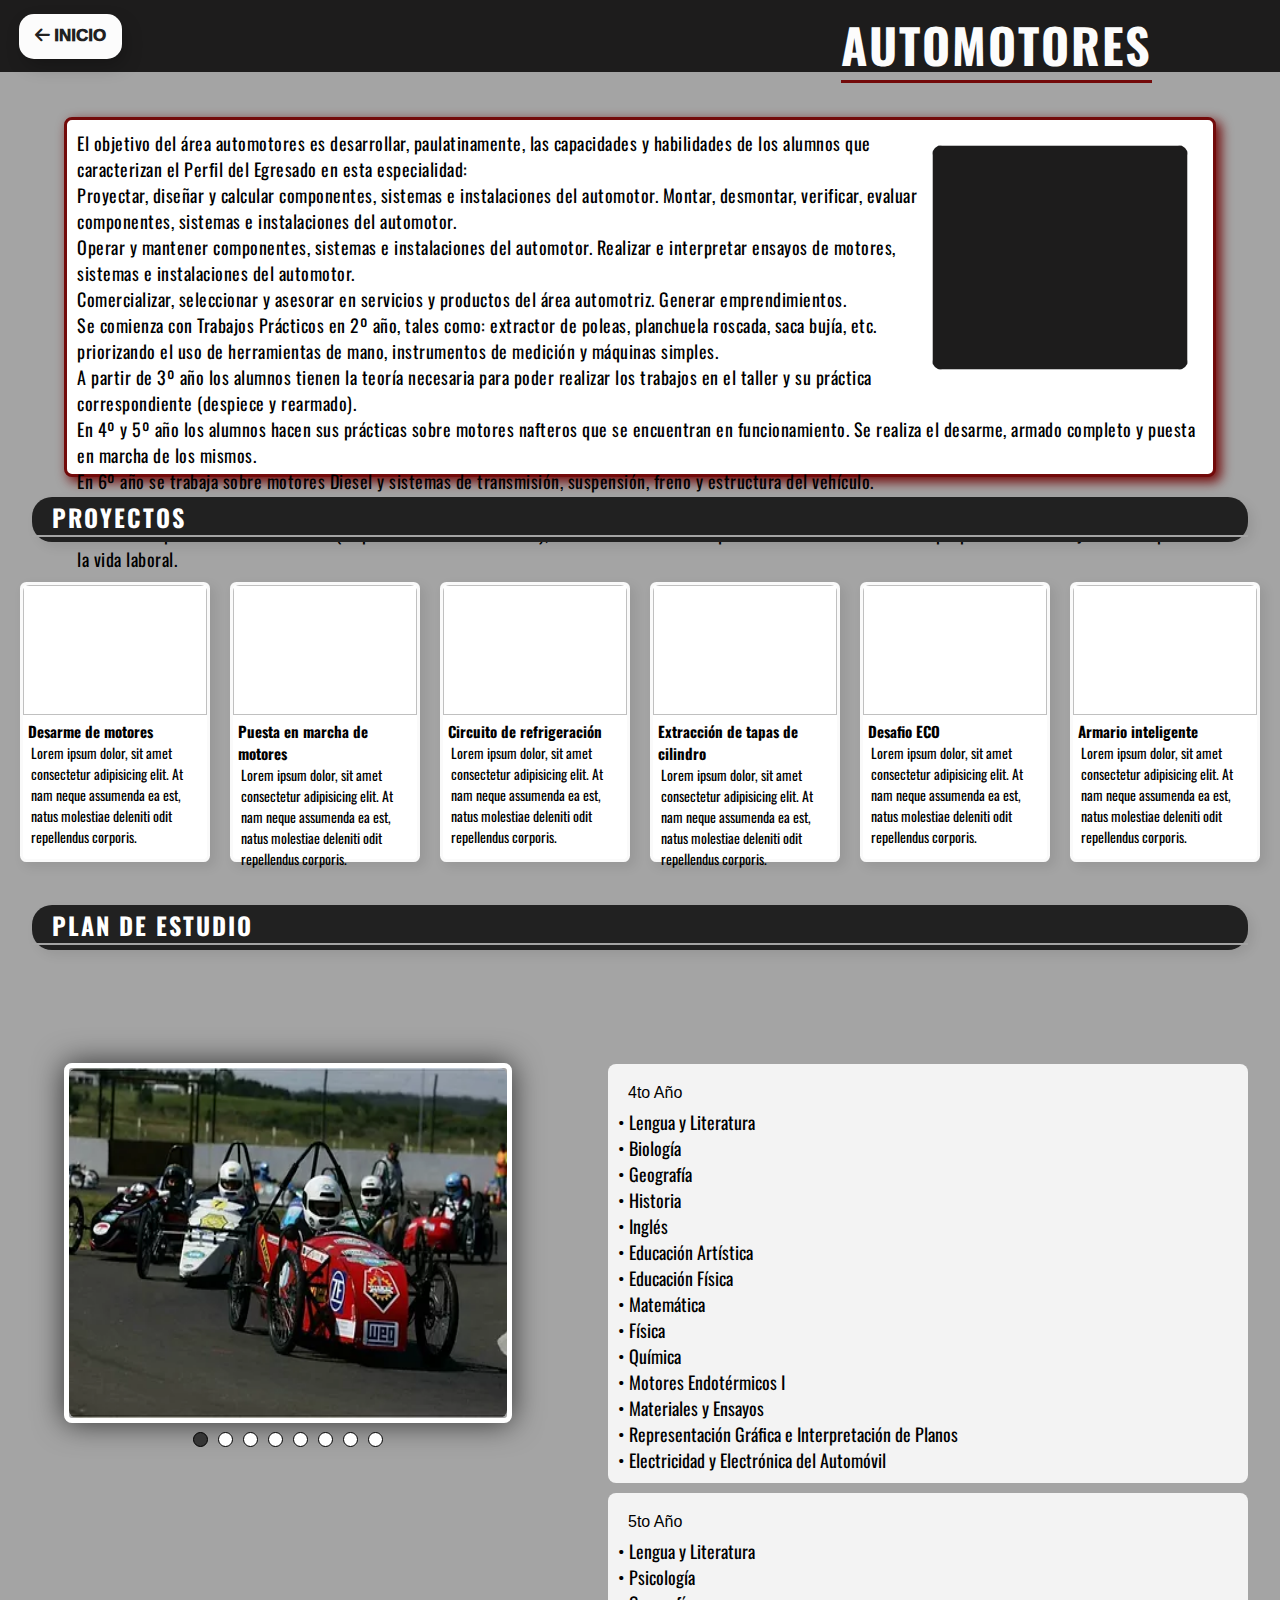
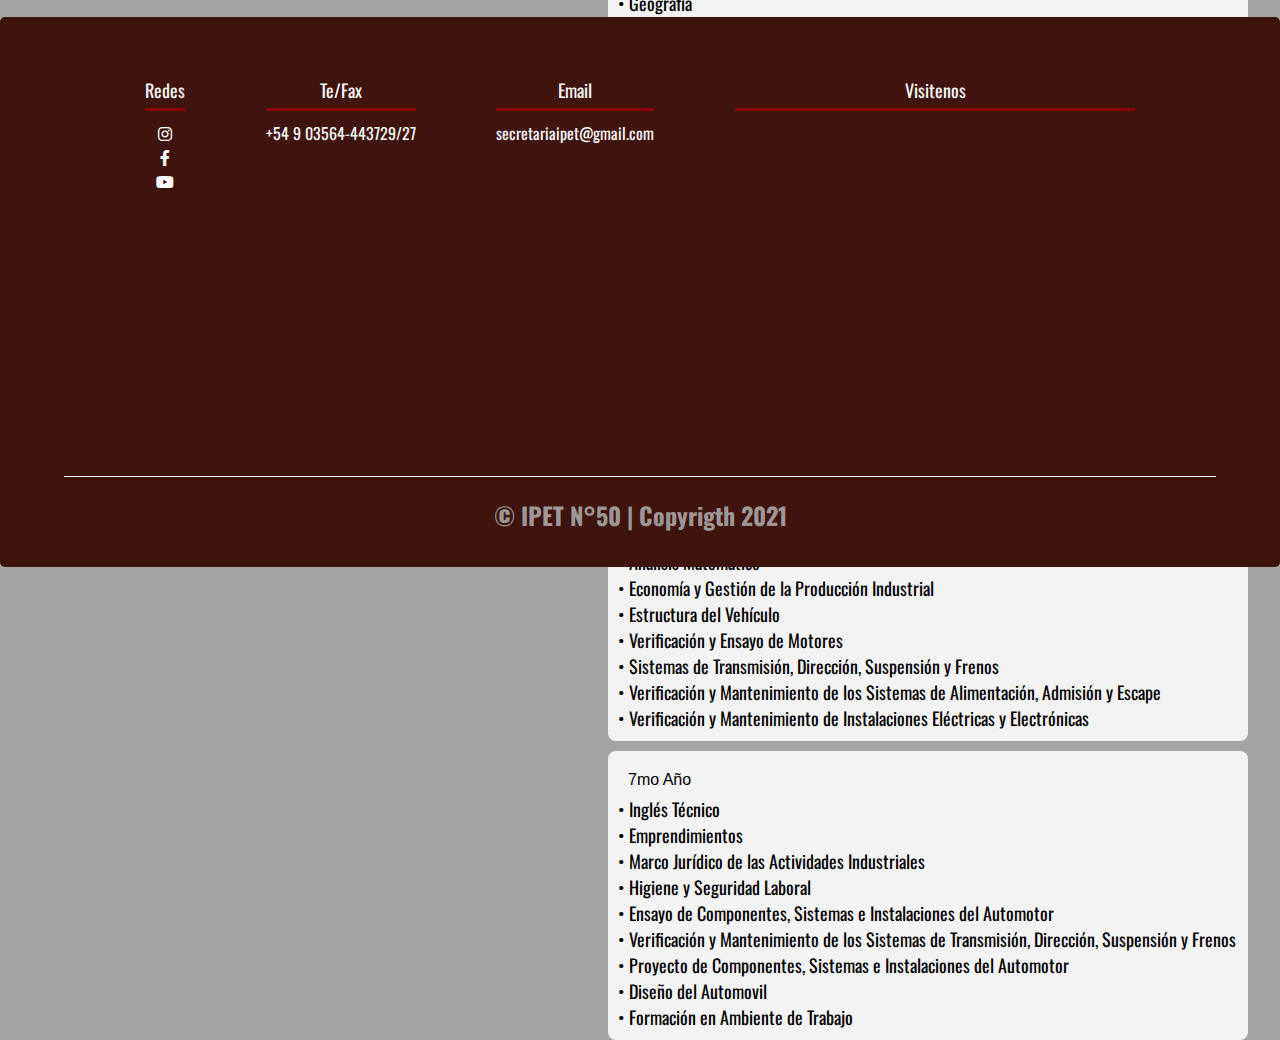
<file: links/especialidades/automotores.html>
<!DOCTYPE html>
<html lang="es">
<head>
    <meta charset="UTF-8">
    <meta http-equiv="X-UA-Compatible" content="IE=edge">
    <meta name="viewport" content="width=device-width, initial-scale=1.0">
    <title>IPET 50 | Automotores</title>
    <link rel="stylesheet" href="../../styles/especialidades/automotores.css">
    <link rel="stylesheet" href="../../sources/fontawesome/css/all.css">
    <script src="../../scripts/jquery-3.6.0.min.js"></script>
    <script src="../../scripts/jquery.flexslider.js"></script>
    <script src="../../scripts/main.js"></script>
</head>
<body>

    <section class="mainPage">

        <div class="topLine">

            <div class="backButton">
                <a href="../../index.html#especialidades"><button class="btnInicio"><i class="fa-solid fa-arrow-left"></i> INICIO</i></button></a>
            </div>

            <div class="mainTitle">
                <h1 class="titleH1">Automotores</h1>
            </div>

        </div>

        <div class="midLine">

            <p><img>El objetivo del área automotores es desarrollar, paulatinamente, las capacidades y habilidades de los alumnos que caracterizan el Perfil del Egresado en esta especialidad:<br>
                Proyectar, diseñar y calcular componentes, sistemas e instalaciones del automotor.
                Montar, desmontar, verificar, evaluar componentes, sistemas e instalaciones del automotor.<br>
                Operar y mantener componentes, sistemas e instalaciones del automotor.
                Realizar e interpretar ensayos de motores, sistemas e instalaciones del automotor.<br>
                Comercializar, seleccionar y asesorar en servicios y productos del área automotriz.
                Generar emprendimientos.<br>
                Se comienza con Trabajos Prácticos en 2º año, tales como: extractor de poleas, planchuela roscada, saca bujía, etc. priorizando el uso de herramientas de mano, instrumentos de medición y máquinas simples. <br>
                A partir de 3º año los alumnos tienen la teoría necesaria para poder realizar los trabajos en el taller y su práctica correspondiente  (despiece y rearmado).<br>
                En 4º y 5º año los alumnos hacen sus prácticas sobre motores nafteros que se encuentran en funcionamiento. Se realiza el desarme, armado completo y puesta en marcha de los mismos.<br>
                En 6º año se trabaja sobre motores Diesel y sistemas de transmisión, suspensión, freno y estructura del vehículo.<br>
                En 7º año, la práctica se realiza sobre motores de última generación, esto se logra conjuntamente con un sistema de pasantías, visitas a empresas del rubro y cursos de capacitación en Vecor S.A. (Inspección Técnica Vehicular), con lo cual se fomenta que los alumnos se encuentren preparados de la mejor manera para la vida laboral.<br></p>
            
        </div>

        <div class="botLine">

            <div class="titleBot">
                <h2>Proyectos</h2>
            </div>

            <div class="galeriaProyectos">

                <div class="card"><img><h5>Desarme de motores</h5><p>Lorem ipsum dolor, sit amet consectetur adipisicing elit. At nam neque assumenda ea est, natus molestiae deleniti odit repellendus corporis.</p></div>

                <div class="card"><img><h5>Puesta en marcha de motores</h5><p>Lorem ipsum dolor, sit amet consectetur adipisicing elit. At nam neque assumenda ea est, natus molestiae deleniti odit repellendus corporis.</p></div>

                <div class="card"><img><h5>Circuito de refrigeración</h5><p>Lorem ipsum dolor, sit amet consectetur adipisicing elit. At nam neque assumenda ea est, natus molestiae deleniti odit repellendus corporis.</p></div>

                <div class="card"><img><h5>Extracción de tapas de cilindro</h5><p>Lorem ipsum dolor, sit amet consectetur adipisicing elit. At nam neque assumenda ea est, natus molestiae deleniti odit repellendus corporis.</p></div>

                <div class="card"><img><h5>Desafio ECO</h5><p>Lorem ipsum dolor, sit amet consectetur adipisicing elit. At nam neque assumenda ea est, natus molestiae deleniti odit repellendus corporis.</p></div>

                <div class="card"><img><h5>Armario inteligente</h5><p>Lorem ipsum dolor, sit amet consectetur adipisicing elit. At nam neque assumenda ea est, natus molestiae deleniti odit repellendus corporis.</p></div>

            </div>

        </div>

        <div class="undergroundLine">

            <div class="titleUG">
                <h2>Plan de estudio</h2>
            </div>

            
            <div class="slider">
                <div class="flexslider">
                    <ul class="slides">
                        <li><img src="../../sources/img/especialidades/automotores/pslider/pslider1.jpg"></li>
                        <li><img src="../../sources/img/especialidades/automotores/pslider/pslider2.jpg"></li>
                        <li><img src="../../sources/img/especialidades/automotores/pslider/pslider3.jpg"></li>
                        <li><img src="../../sources/img/especialidades/automotores/pslider/pslider4.jpg"></li>
                        <li><img src="../../sources/img/especialidades/automotores/pslider/pslider5.jpg"></li>
                        <li><img src="../../sources/img/especialidades/automotores/pslider/pslider6.jpg"></li>
                        <li><img src="../../sources/img/especialidades/automotores/pslider/pslider7.jpg"></li>
                        <li><img src="../../sources/img/especialidades/automotores/pslider/pslider8.jpg"></li>
                    </ul>
                </div>
            </div>

            <div class="planEstudio">
    
                <div class="containerAcordeon">
                    <button class="acordeon1" id="acordeon">4to Año</button>
                <div class="panel1" id="panel">
                    <p>
                        • Lengua y Literatura<br>
                        • Biología<br>
                        • Geografía<br>
                        • Historia<br>
                        • Inglés<br>
                        • Educación Artística<br>
                        • Educación Física<br>
                        • Matemática<br>
                        • Física<br>
                        • Química<br>
                        • Motores Endotérmicos I<br>
                        • Materiales y Ensayos<br>
                        • Representación Gráfica e Interpretación de Planos<br>
                        • Electricidad y Electrónica del Automóvil
                    </p>
                </div>
    
                <button class="acordeon2" id="acordeon">5to Año</button>
                <div class="panel2" id="panel">
                    <p>
                        • Lengua y Literatura<br>
                        • Psicología<br>
                        • Geografía<br>
                        • Historia<br>
                        • Inglés<br>
                        • Educación Artística<br>
                        • Educación Física<br>
                        • Matemática<br>
                        • Física<br>
                        • Química<br>
                        • Sistemas Hidráulicos y Neumáticos<br>
                        • Motores Endotérmicos II<br>
                        • Materiales y Procesos de Mecanizado<br>
                        • Sistemas de Alimentacion; Admisión y Escape<br>
                        • Instalaciones Eléctricas y Electrónicas
                    </p>
                </div>
                
                <button class="acordeon3" id="acordeon">6to Año</button>
                <div class="panel3" id="panel">
                    <p>
                        • Lengua y Literatura<br>
                        • Filosofía<br>
                        • Ciudadania y política<br>
                        • Inglés<br>
                        • Educación Artística<br>
                        • Educación Física<br>
                        • Análisis Matemático<br>
                        • Economía y Gestión de la Producción Industrial<br>
                        • Estructura del Vehículo<br>
                        • Verificación y Ensayo de Motores<br>
                        • Sistemas de Transmisión, Dirección, Suspensión y Frenos<br>
                        • Verificación y Mantenimiento de los Sistemas de Alimentación, Admisión y Escape<br>
                        • Verificación y Mantenimiento de Instalaciones Eléctricas y Electrónicas
                    </p>
                </div>
    
                <button class="acordeon4" id="acordeon">7mo Año</button>
                <div class="panel4" id="panel">
                    <p>
                        • Inglés Técnico <br>
                        • Emprendimientos<br>
                        • Marco Jurídico de las Actividades Industriales<br>
                        • Higiene y Seguridad Laboral<br>
                        • Ensayo de Componentes, Sistemas e Instalaciones del Automotor<br>
                        • Verificación y Mantenimiento de los Sistemas de Transmisión, Dirección, Suspensión y Frenos<br>
                        • Proyecto de Componentes, Sistemas e Instalaciones del Automotor<br>
                        • Diseño del Automovil<br>
                        • Formación en Ambiente de Trabajo
                    </p>
                </div>
                </div>

            </div>
            
        </div>

    </section>

    <footer class="footer">
        <div class="contenedor-footer">
                <div class="content-footer">
                    <div class="redes">
                        <h4>Redes</h4> 
                        <a href="https://www.instagram.com/laefo50/?hl=es" target="_blank"><i class="fa-brands fa-instagram"></i></a>             
                            <a href="https://www.facebook.com/IPET-N%C2%BA-50-Emilio-F-Olmos-385590534785489" target="_blank"><i class="fa-brands fa-facebook-f"></i></a>
                        <a href="https://www.youtube.com/channel/UCFc-zlADzrH2otgJCV9gF3w" target="_blank"><i class="fa-brands fa-youtube"></i></a>
                    </div>
                </div>
                <div class="content-footer">
                    <h4>Te/Fax</h4>
                    <p>+54 9 03564-443729/27</p>
                </div>
                <div class="content-footer">
                    <h4>Email</h4>
                    <p>secretariaipet@gmail.com</p>
                </div>
                <div class="content-footer">
                    <h4>Visitenos</h4>              
                    <iframe src="https://www.google.com/maps/embed?pb=!1m18!1m12!1m3!1d357.823046184847!2d-62.08751117370794!3d-31.436003572512462!2m3!1f0!2f0!3f0!3m2!1i1024!2i768!4f13.1!3m3!1m2!1s0x0%3A0x3b8b50751cc49dcf!2sI.P.E.T.%20N%C2%BA%2050%20-%20Escuela%20de%20Educaci%C3%B3n%20T%C3%A9cnica!5e0!3m2!1ses-419!2sar!4v1655159885398!5m2!1ses-419!2sar" width="400" height="300" style="border:0;" allowfullscreen="" loading="lazy" referrerpolicy="no-referrer-when-downgrade"></iframe>
                </div>
        </div>
        <h2><div class="titulo-final">&copy; IPET N°50 | Copyrigth 2021</div></h2>
    </footer>

</body>
</html>
</file>
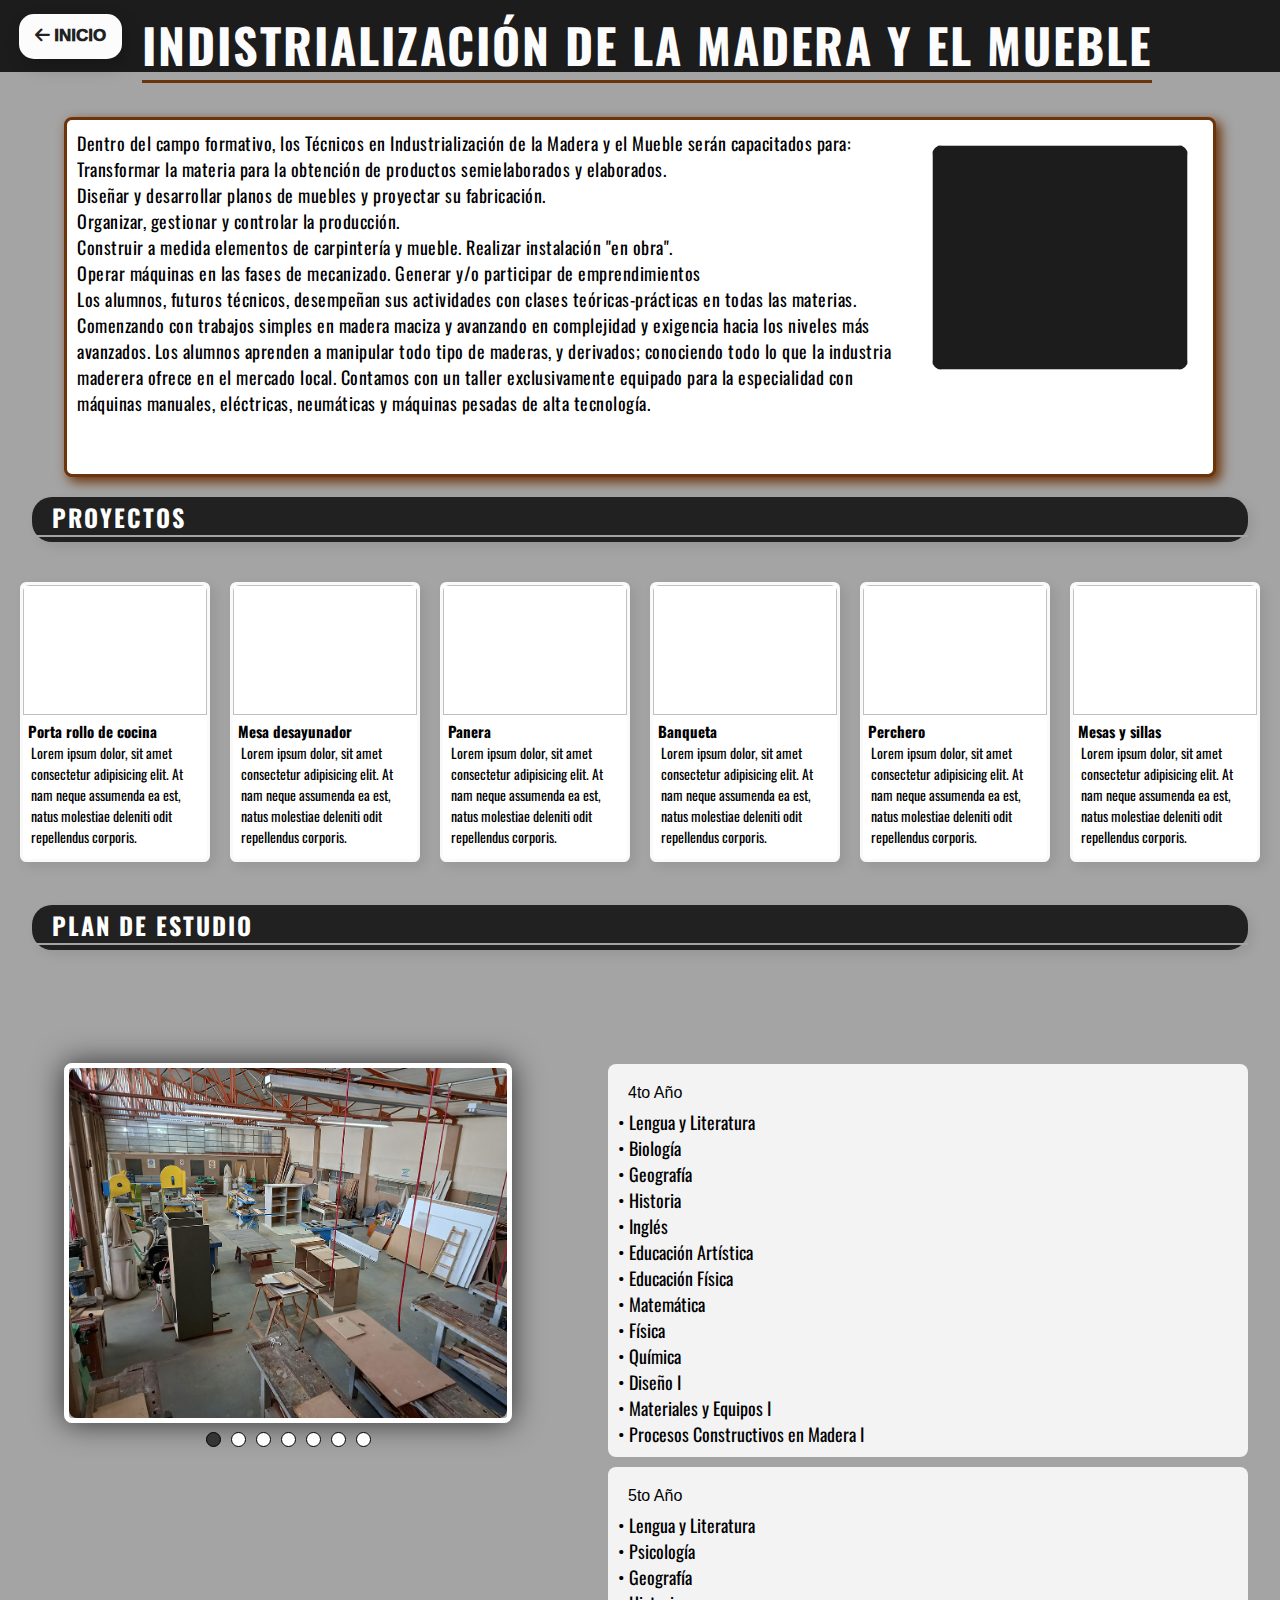
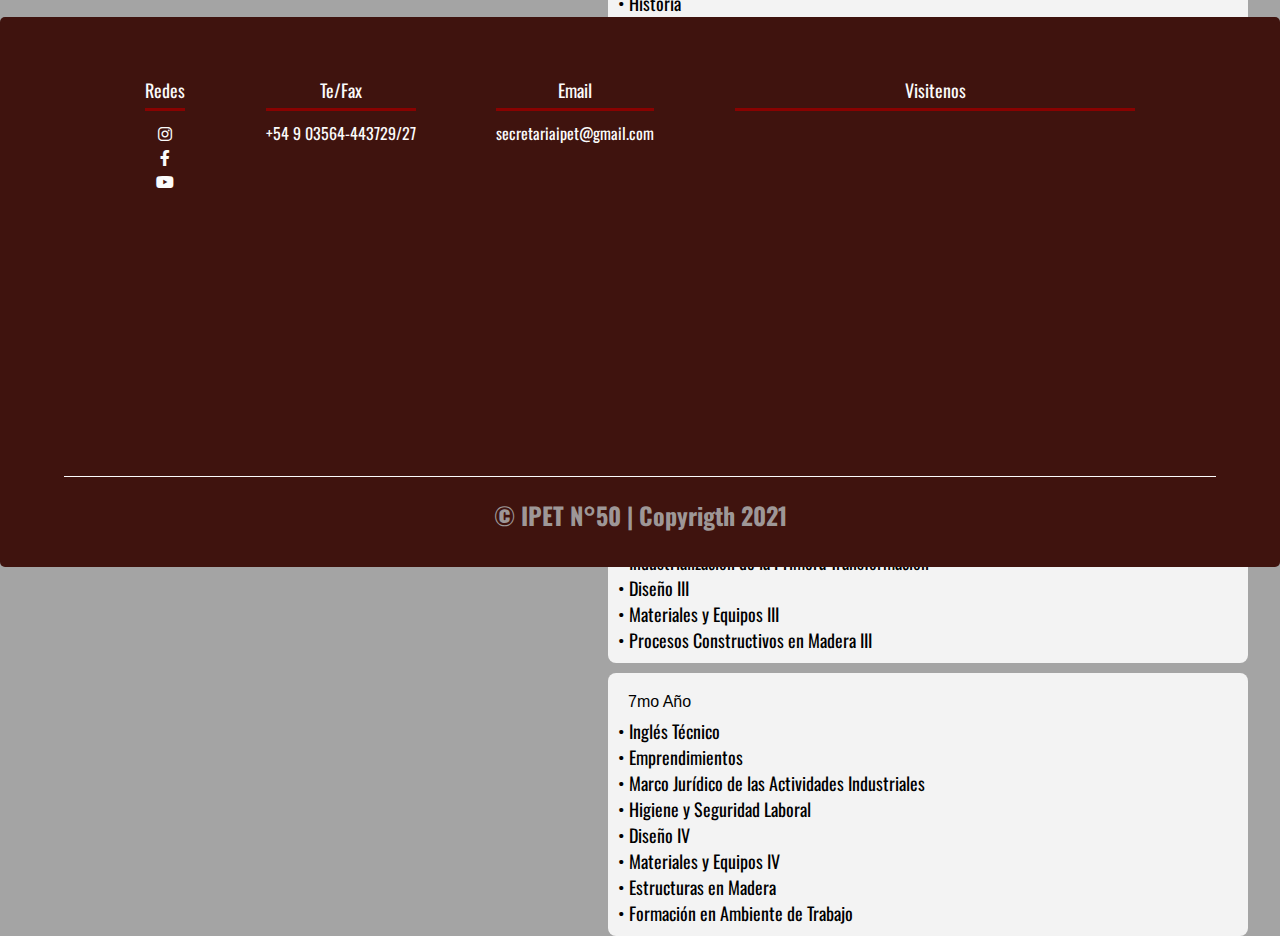
<file: links/especialidades/carpinteria.html>
<!DOCTYPE html>
<html lang="es">
<head>
    <meta charset="UTF-8">
    <meta http-equiv="X-UA-Compatible" content="IE=edge">
    <meta name="viewport" content="width=device-width, initial-scale=1.0">
    <title>IPET 50 | IMM</title>
    <link rel="stylesheet" href="../../styles/especialidades/carpinteria.css">
    <link rel="stylesheet" href="../../sources/fontawesome/css/all.css">
    <script src="../../scripts/jquery-3.6.0.min.js"></script>
    <script src="../../scripts/jquery.flexslider.js"></script>
    <script src="../../scripts/main.js"></script>
</head>
<body>

    <section class="mainPage">

        <div class="topLine">

            <div class="backButton">
                <a href="../../index.html#especialidades"><button class="btnInicio"><i class="fa-solid fa-arrow-left"></i> INICIO</i></button></a>
            </div>

            <div class="mainTitle">
                <h1 class="titleH1">Indistrialización de la madera y el mueble</h1>
            </div>

        </div>

        <div class="midLine">

            <p><img>Dentro del campo formativo, los Técnicos en Industrialización de la Madera y el Mueble serán capacitados para:<br>
                Transformar la materia para la obtención de productos semielaborados y elaborados.<br>
                Diseñar y desarrollar planos de muebles y proyectar su fabricación.<br>
                Organizar, gestionar y controlar la producción.<br>
                Construir a medida elementos de carpintería y mueble.
                Realizar instalación "en obra".<br>
                Operar máquinas en las fases de mecanizado.
                Generar y/o participar de emprendimientos<br>
                Los alumnos, futuros técnicos, desempeñan sus actividades con clases teóricas-prácticas en todas las materias. Comenzando con trabajos simples en madera maciza y avanzando en complejidad y exigencia hacia los niveles más avanzados. Los alumnos aprenden a manipular todo tipo de maderas, y derivados; conociendo todo lo que la industria maderera ofrece en el mercado local. Contamos con un taller exclusivamente equipado para la especialidad con máquinas manuales, eléctricas, neumáticas y máquinas pesadas de alta tecnología.</p>
            
        </div>

        <div class="botLine">

            <div class="titleBot">
                <h2>Proyectos</h2>
            </div>

            <div class="galeriaProyectos">

                <div class="card"><img><h5>Porta rollo de cocina</h5><p>Lorem ipsum dolor, sit amet consectetur adipisicing elit. At nam neque assumenda ea est, natus molestiae deleniti odit repellendus corporis.</p></div>

                <div class="card"><img><h5>Mesa desayunador</h5><p>Lorem ipsum dolor, sit amet consectetur adipisicing elit. At nam neque assumenda ea est, natus molestiae deleniti odit repellendus corporis.</p></div>

                <div class="card"><img><h5>Panera</h5><p>Lorem ipsum dolor, sit amet consectetur adipisicing elit. At nam neque assumenda ea est, natus molestiae deleniti odit repellendus corporis.</p></div>

                <div class="card"><img><h5>Banqueta</h5><p>Lorem ipsum dolor, sit amet consectetur adipisicing elit. At nam neque assumenda ea est, natus molestiae deleniti odit repellendus corporis.</p></div>

                <div class="card"><img><h5>Perchero</h5><p>Lorem ipsum dolor, sit amet consectetur adipisicing elit. At nam neque assumenda ea est, natus molestiae deleniti odit repellendus corporis.</p></div>

                <div class="card"><img><h5>Mesas y sillas</h5><p>Lorem ipsum dolor, sit amet consectetur adipisicing elit. At nam neque assumenda ea est, natus molestiae deleniti odit repellendus corporis.</p></div>

            </div>

        </div>

        <div class="undergroundLine">

            <div class="titleUG">
                <h2>Plan de estudio</h2>
            </div>

            
            <div class="slider">
                <div class="flexslider">
                    <ul class="slides">
                        <li><img src="../../sources/img/especialidades/carpinteria/pslider/pslider1.jpg"></li>
                        <li><img src="../../sources/img/especialidades/carpinteria/pslider/pslider2.jpg"></li>
                        <li><img src="../../sources/img/especialidades/carpinteria/pslider/pslider3.jpg"></li>
                        <li><img src="../../sources/img/especialidades/carpinteria/pslider/pslider4.jpg"></li>
                        <li><img src="../../sources/img/especialidades/carpinteria/pslider/pslider5.jpg"></li>
                        <li><img src="../../sources/img/especialidades/carpinteria/pslider/pslider6.jpg"></li>
                        <li><img src="../../sources/img/especialidades/carpinteria/pslider/pslider7.jpg"></li>
                    </ul>
                </div>
            </div>

            <div class="planEstudio">
    
                <div class="containerAcordeon">
                    <button class="acordeon1" id="acordeon">4to Año</button>
                <div class="panel1" id="panel">
                    <p>
                        • Lengua y Literatura<br>
                        • Biología<br>
                        • Geografía<br>
                        • Historia<br>
                        • Inglés<br>
                        • Educación Artística<br>
                        • Educación Física<br>
                        • Matemática<br>
                        • Física<br>
                        • Química<br>
                        • Diseño I<br>
                        • Materiales y Equipos I<br>
                        • Procesos Constructivos en Madera I
                    </p>
                </div>
    
                <button class="acordeon2" id="acordeon">5to Año</button>
                <div class="panel2" id="panel">
                    <p>
                        • Lengua y Literatura<br>
                        • Psicología<br>
                        • Geografía<br>
                        • Historia<br>
                        • Inglés<br>
                        • Educación Artística<br>
                        • Educación Física<br>
                        • Matemática<br>
                        • Física<br>
                        • Química<br>
                        • Recursos Forestales<br>
                        • Diseño II<br>
                        • Materiales y Equipos II<br>
                        • Procesos Constructivos en Madera II
                    </p>
                </div>
                
                <button class="acordeon3" id="acordeon">6to Año</button>
                <div class="panel3" id="panel">
                    <p>
                        • Lengua y Literatura<br>
                        • Filosofía<br>
                        • Ciudadania y política<br>
                        • Inglés<br>
                        • Educación Artística<br>
                        • Educación Física<br>
                        • Análisis Matemático<br>
                        • Economía y Gestión de la Producción Industrial<br>
                        • Industrialización de la Primera Transformación<br>
                        • Diseño III<br>
                        • Materiales y Equipos III<br>
                        • Procesos Constructivos en Madera III
                    </p>
                </div>
    
                <button class="acordeon4" id="acordeon">7mo Año</button>
                <div class="panel4" id="panel">
                    <p>
                        • Inglés Técnico <br>
                        • Emprendimientos<br>
                        • Marco Jurídico de las Actividades Industriales<br>
                        • Higiene y Seguridad Laboral<br>
                        • Diseño IV<br>
                        • Materiales y Equipos IV<br>
                        • Estructuras en Madera<br>
                        • Formación en Ambiente de Trabajo
                    </p>
                </div>
                </div>

            </div>
            
        </div>

    </section>

    <footer class="footer">
        <div class="contenedor-footer">
                <div class="content-footer">
                    <div class="redes">
                        <h4>Redes</h4> 
                        <a href="https://www.instagram.com/laefo50/?hl=es" target="_blank"><i class="fa-brands fa-instagram"></i></a>             
                            <a href="https://www.facebook.com/IPET-N%C2%BA-50-Emilio-F-Olmos-385590534785489" target="_blank"><i class="fa-brands fa-facebook-f"></i></a>
                        <a href="https://www.youtube.com/channel/UCFc-zlADzrH2otgJCV9gF3w" target="_blank"><i class="fa-brands fa-youtube"></i></a>
                    </div>
                </div>
                <div class="content-footer">
                    <h4>Te/Fax</h4>
                    <p>+54 9 03564-443729/27</p>
                </div>
                <div class="content-footer">
                    <h4>Email</h4>
                    <p>secretariaipet@gmail.com</p>
                </div>
                <div class="content-footer">
                    <h4>Visitenos</h4>              
                    <iframe src="https://www.google.com/maps/embed?pb=!1m18!1m12!1m3!1d357.823046184847!2d-62.08751117370794!3d-31.436003572512462!2m3!1f0!2f0!3f0!3m2!1i1024!2i768!4f13.1!3m3!1m2!1s0x0%3A0x3b8b50751cc49dcf!2sI.P.E.T.%20N%C2%BA%2050%20-%20Escuela%20de%20Educaci%C3%B3n%20T%C3%A9cnica!5e0!3m2!1ses-419!2sar!4v1655159885398!5m2!1ses-419!2sar" width="400" height="300" style="border:0;" allowfullscreen="" loading="lazy" referrerpolicy="no-referrer-when-downgrade"></iframe>
                </div>
        </div>
        <h2><div class="titulo-final">&copy; IPET N°50 | Copyrigth 2021</div></h2>
    </footer>

</body>
</html>
</file>
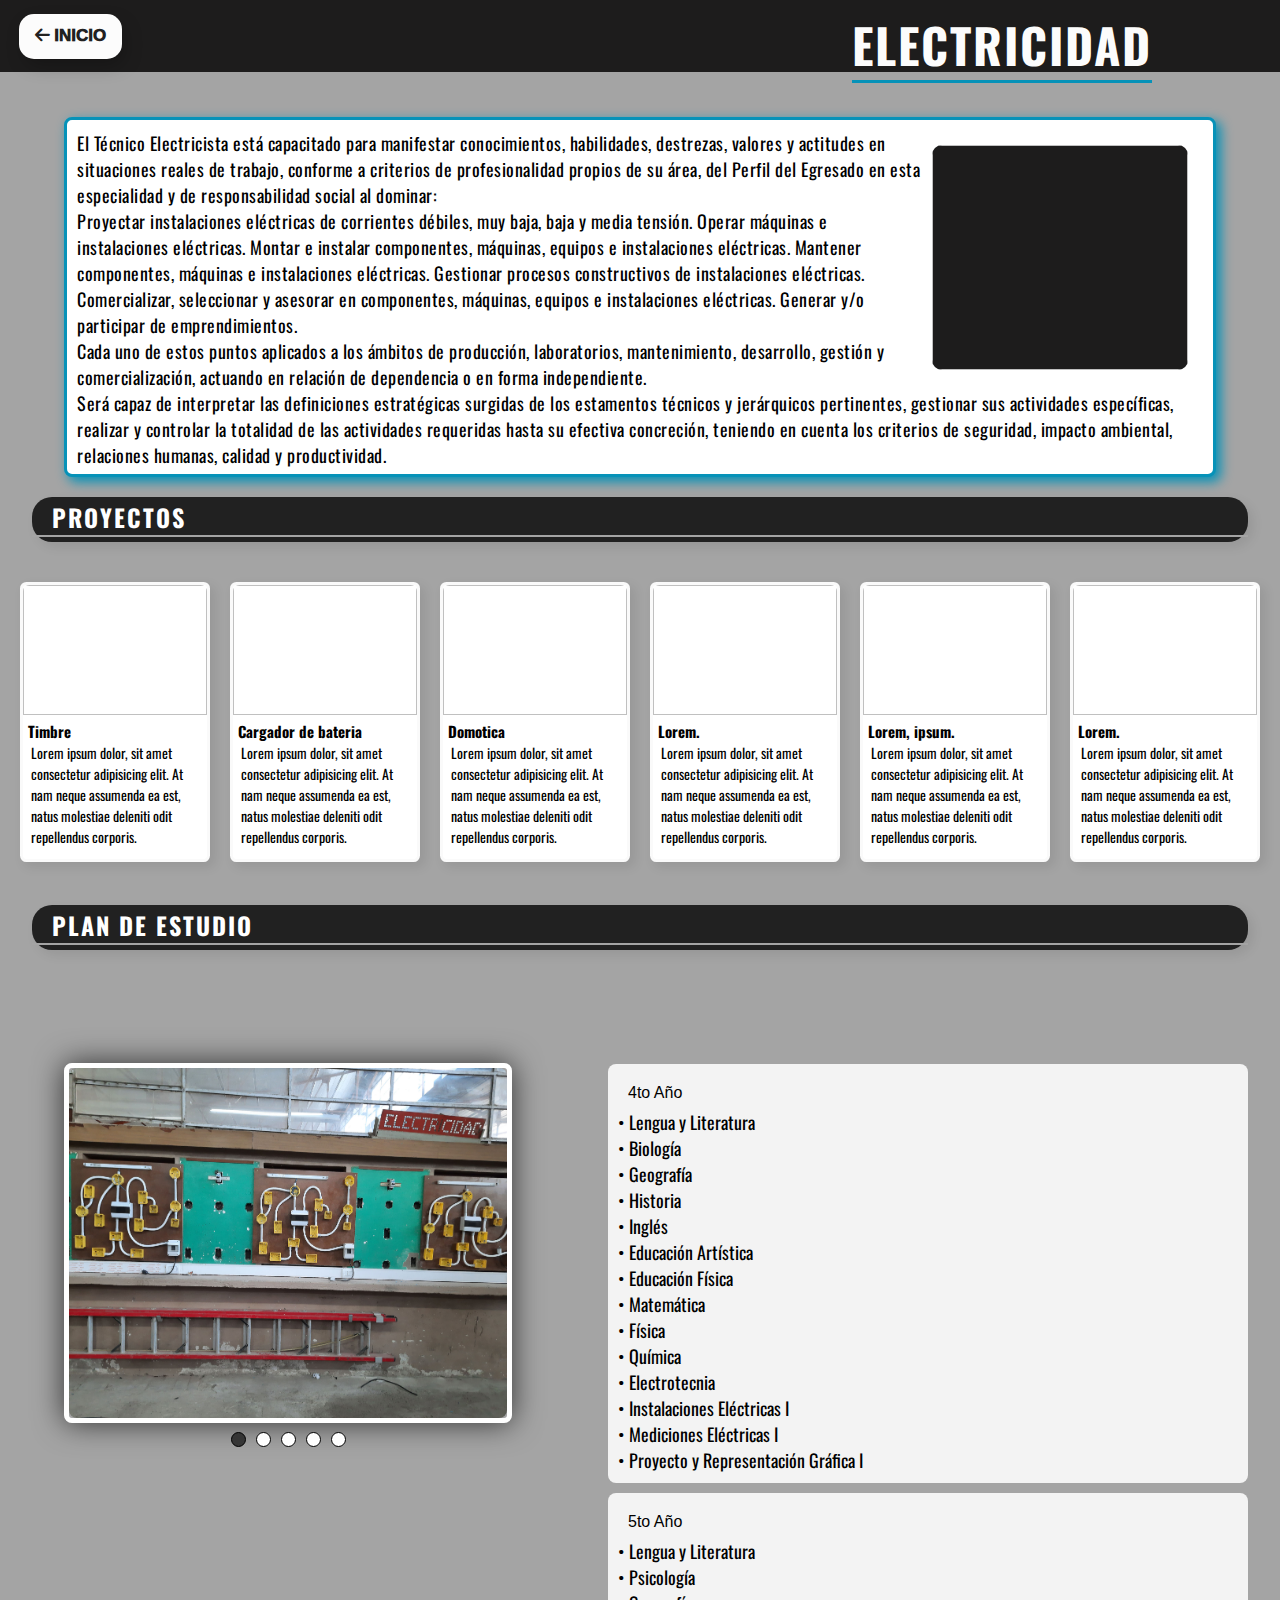
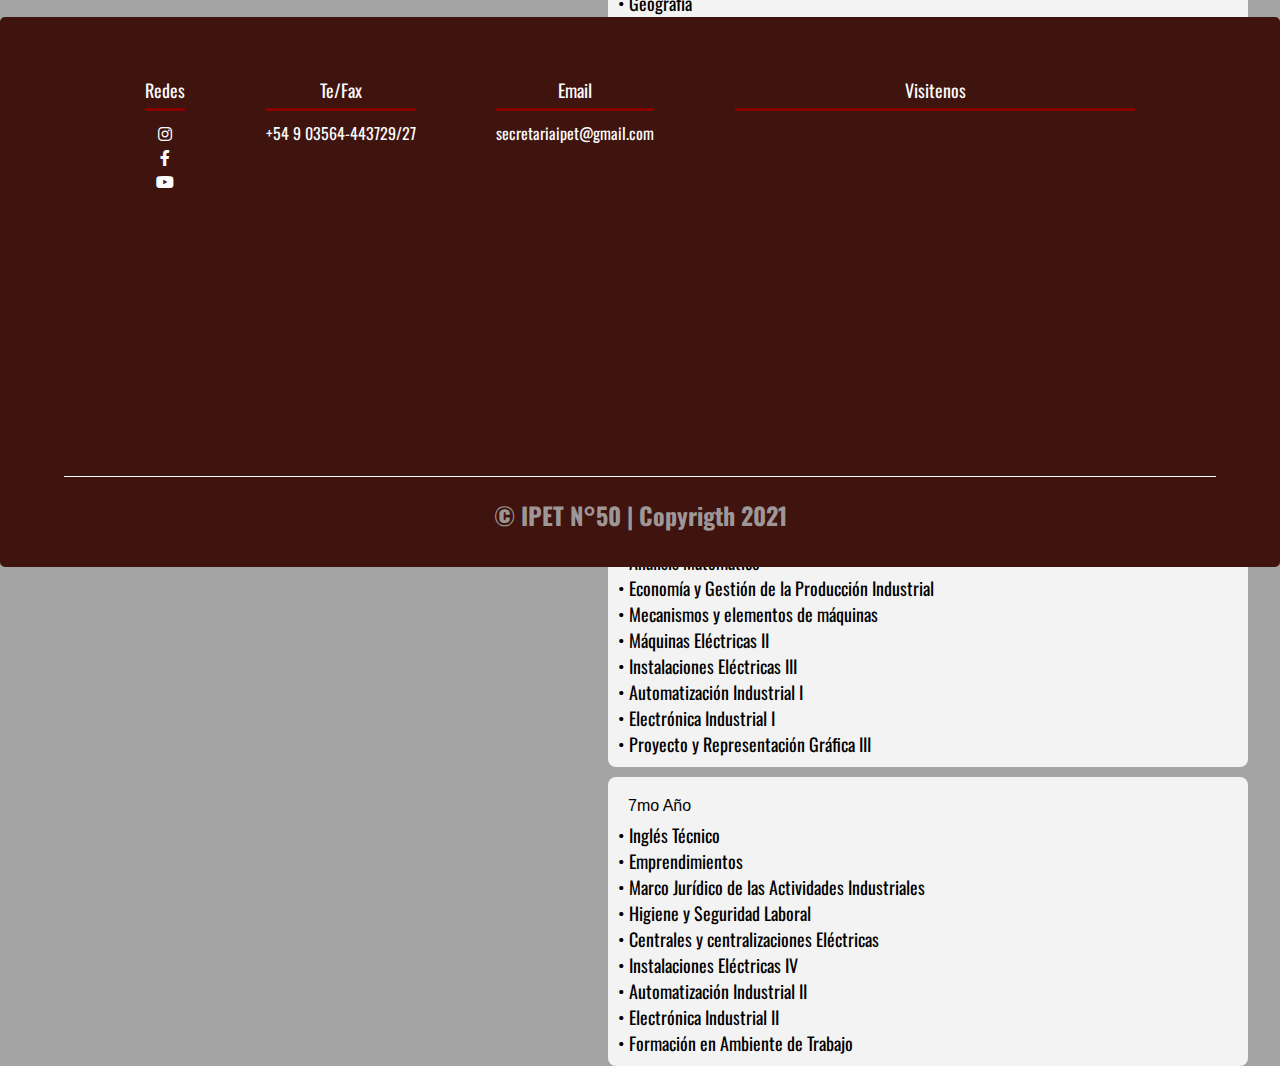
<file: links/especialidades/electricidad.html>
<!DOCTYPE html>
<html lang="es">
<head>
    <meta charset="UTF-8">
    <meta http-equiv="X-UA-Compatible" content="IE=edge">
    <meta name="viewport" content="width=device-width, initial-scale=1.0">
    <title>IPET 50 | Electricidad</title>
    <link rel="stylesheet" href="../../styles/especialidades/electricidad.css">
    <link rel="stylesheet" href="../../sources/fontawesome/css/all.css">
    <script src="../../scripts/jquery-3.6.0.min.js"></script>
    <script src="../../scripts/jquery.flexslider.js"></script>
    <script src="../../scripts/main.js"></script>
</head>
<body>

    <section class="mainPage">

        <div class="topLine">

            <div class="backButton">
                <a href="../../index.html#especialidades"><button class="btnInicio"><i class="fa-solid fa-arrow-left"></i> INICIO</i></button></a>
            </div>

            <div class="mainTitle">
                <h1 class="titleH1">Electricidad</h1>
            </div>

        </div>

        <div class="midLine">

            <p><img>El Técnico Electricista está capacitado para manifestar conocimientos, habilidades, destrezas, valores y actitudes en situaciones reales de trabajo, conforme a criterios de profesionalidad propios de su área, del Perfil del Egresado en esta especialidad y de responsabilidad social al dominar:<br>
                Proyectar instalaciones eléctricas de corrientes débiles, muy baja, baja y media tensión.
                Operar máquinas e instalaciones eléctricas.
                Montar e instalar componentes, máquinas, equipos e instalaciones eléctricas.
                Mantener componentes, máquinas e instalaciones eléctricas.
                Gestionar procesos constructivos de instalaciones eléctricas.<br>
                Comercializar, seleccionar y asesorar en componentes, máquinas, equipos e instalaciones eléctricas.
                Generar y/o participar de emprendimientos.<br>
                Cada uno de estos puntos aplicados a los ámbitos de producción, laboratorios, mantenimiento, desarrollo, gestión y comercialización, actuando en relación de dependencia o en forma independiente.<br>
                Será capaz de interpretar las definiciones estratégicas surgidas de los estamentos técnicos y jerárquicos pertinentes, gestionar sus actividades específicas, realizar y controlar la totalidad de las actividades requeridas hasta su efectiva concreción, teniendo en cuenta los criterios de seguridad, impacto ambiental, relaciones humanas, calidad y productividad.</p>
            
        </div>

        <div class="botLine">

            <div class="titleBot">
                <h2>Proyectos</h2>
            </div>

            <div class="galeriaProyectos">

                <div class="card"><img><h5>Timbre</h5><p>Lorem ipsum dolor, sit amet consectetur adipisicing elit. At nam neque assumenda ea est, natus molestiae deleniti odit repellendus corporis.</p></div>

                <div class="card"><img><h5>Cargador de bateria</h5><p>Lorem ipsum dolor, sit amet consectetur adipisicing elit. At nam neque assumenda ea est, natus molestiae deleniti odit repellendus corporis.</p></div>

                <div class="card"><img><h5>Domotica</h5><p>Lorem ipsum dolor, sit amet consectetur adipisicing elit. At nam neque assumenda ea est, natus molestiae deleniti odit repellendus corporis.</p></div>

                <div class="card"><img><h5>Lorem.</h5><p>Lorem ipsum dolor, sit amet consectetur adipisicing elit. At nam neque assumenda ea est, natus molestiae deleniti odit repellendus corporis.</p></div>

                <div class="card"><img><h5>Lorem, ipsum.</h5><p>Lorem ipsum dolor, sit amet consectetur adipisicing elit. At nam neque assumenda ea est, natus molestiae deleniti odit repellendus corporis.</p></div>

                <div class="card"><img><h5>Lorem.</h5><p>Lorem ipsum dolor, sit amet consectetur adipisicing elit. At nam neque assumenda ea est, natus molestiae deleniti odit repellendus corporis.</p></div>

            </div>

        </div>

        <div class="undergroundLine">

            <div class="titleUG">
                <h2>Plan de estudio</h2>
            </div>

            
            <div class="slider">
                <div class="flexslider">
                    <ul class="slides">
                        <li><img src="../../sources/img/especialidades/electricidad/pslider/pslider1.jpg"></li>
                        <li><img src="../../sources/img/especialidades/electricidad/pslider/pslider2.jpg"></li>
                        <li><img src="../../sources/img/especialidades/electricidad/pslider/pslider3.jpg"></li>
                        <li><img src="../../sources/img/especialidades/electricidad/pslider/pslider4.jpg"></li>
                        <li><img src="../../sources/img/especialidades/electricidad/pslider/pslider5.jpg"></li>
                    </ul>
                </div>
            </div>

            <div class="planEstudio">
    
                <div class="containerAcordeon">
                    <button class="acordeon1" id="acordeon">4to Año</button>
                <div class="panel1" id="panel">
                    <p>
                        • Lengua y Literatura<br>
                        • Biología<br>
                        • Geografía<br>
                        • Historia<br>
                        • Inglés<br>
                        • Educación Artística<br>
                        • Educación Física<br>
                        • Matemática<br>
                        • Física<br>
                        • Química<br>
                        • Electrotecnia<br>
                        • Instalaciones Eléctricas I<br>
                        • Mediciones Eléctricas I<br>
                        • Proyecto y Representación Gráfica I
                    </p>
                </div>
    
                <button class="acordeon2" id="acordeon">5to Año</button>
                <div class="panel2" id="panel">
                    <p>
                        • Lengua y Literatura<br>
                        • Psicología<br>
                        • Geografía<br>
                        • Historia<br>
                        • Inglés<br>
                        • Educación Artística<br>
                        • Educación Física<br>
                        • Matemática<br>
                        • Física<br>
                        • Química<br>
                        • Electrónica<br>
                        • Máquinas Eléctricas I<br>
                        • Instalaciones Eléctricas II<br>
                        • Mediciones Eléctricas II<br>
                        • Proyecto y Representación Gráfica II
                    </p>
                </div>
                
                <button class="acordeon3" id="acordeon">6to Año</button>
                <div class="panel3" id="panel">
                    <p>
                        • Lengua y Literatura<br>
                        • Filosofía<br>
                        • Ciudadania y política<br>
                        • Inglés<br>
                        • Educación Artística<br>
                        • Educación Física<br> 
                        • Análisis Matemático<br>
                        • Economía y Gestión de la Producción Industrial<br>
                        • Mecanismos y elementos de máquinas<br>
                        • Máquinas Eléctricas II<br>
                        • Instalaciones Eléctricas III<br>
                        • Automatización Industrial I<br>
                        • Electrónica Industrial I<br>
                        • Proyecto y Representación Gráfica III
                    </p>
                </div>
    
                <button class="acordeon4" id="acordeon">7mo Año</button>
                <div class="panel4" id="panel">
                    <p>
                        • Inglés Técnico <br>
                        • Emprendimientos<br>
                        • Marco Jurídico de las Actividades Industriales<br>
                        • Higiene y Seguridad Laboral<br>
                        • Centrales y centralizaciones Eléctricas<br>
                        • Instalaciones Eléctricas IV<br>
                        • Automatización Industrial II<br>
                        • Electrónica Industrial II<br>
                        • Formación en Ambiente de Trabajo
                    </p>
                </div>
                </div>

            </div>
            
        </div>

    </section>

    <footer class="footer">
        <div class="contenedor-footer">
                <div class="content-footer">
                    <div class="redes">
                        <h4>Redes</h4> 
                        <a href="https://www.instagram.com/laefo50/?hl=es" target="_blank"><i class="fa-brands fa-instagram"></i></a>             
                            <a href="https://www.facebook.com/IPET-N%C2%BA-50-Emilio-F-Olmos-385590534785489" target="_blank"><i class="fa-brands fa-facebook-f"></i></a>
                        <a href="https://www.youtube.com/channel/UCFc-zlADzrH2otgJCV9gF3w" target="_blank"><i class="fa-brands fa-youtube"></i></a>
                    </div>
                </div>
                <div class="content-footer">
                    <h4>Te/Fax</h4>
                    <p>+54 9 03564-443729/27</p>
                </div>
                <div class="content-footer">
                    <h4>Email</h4>
                    <p>secretariaipet@gmail.com</p>
                </div>
                <div class="content-footer">
                    <h4>Visitenos</h4>              
                    <iframe src="https://www.google.com/maps/embed?pb=!1m18!1m12!1m3!1d357.823046184847!2d-62.08751117370794!3d-31.436003572512462!2m3!1f0!2f0!3f0!3m2!1i1024!2i768!4f13.1!3m3!1m2!1s0x0%3A0x3b8b50751cc49dcf!2sI.P.E.T.%20N%C2%BA%2050%20-%20Escuela%20de%20Educaci%C3%B3n%20T%C3%A9cnica!5e0!3m2!1ses-419!2sar!4v1655159885398!5m2!1ses-419!2sar" width="400" height="300" style="border:0;" allowfullscreen="" loading="lazy" referrerpolicy="no-referrer-when-downgrade"></iframe>
                </div>
        </div>
        <h2><div class="titulo-final">&copy; IPET N°50 | Copyrigth 2021</div></h2>
    </footer>

</body>
</html>
</file>
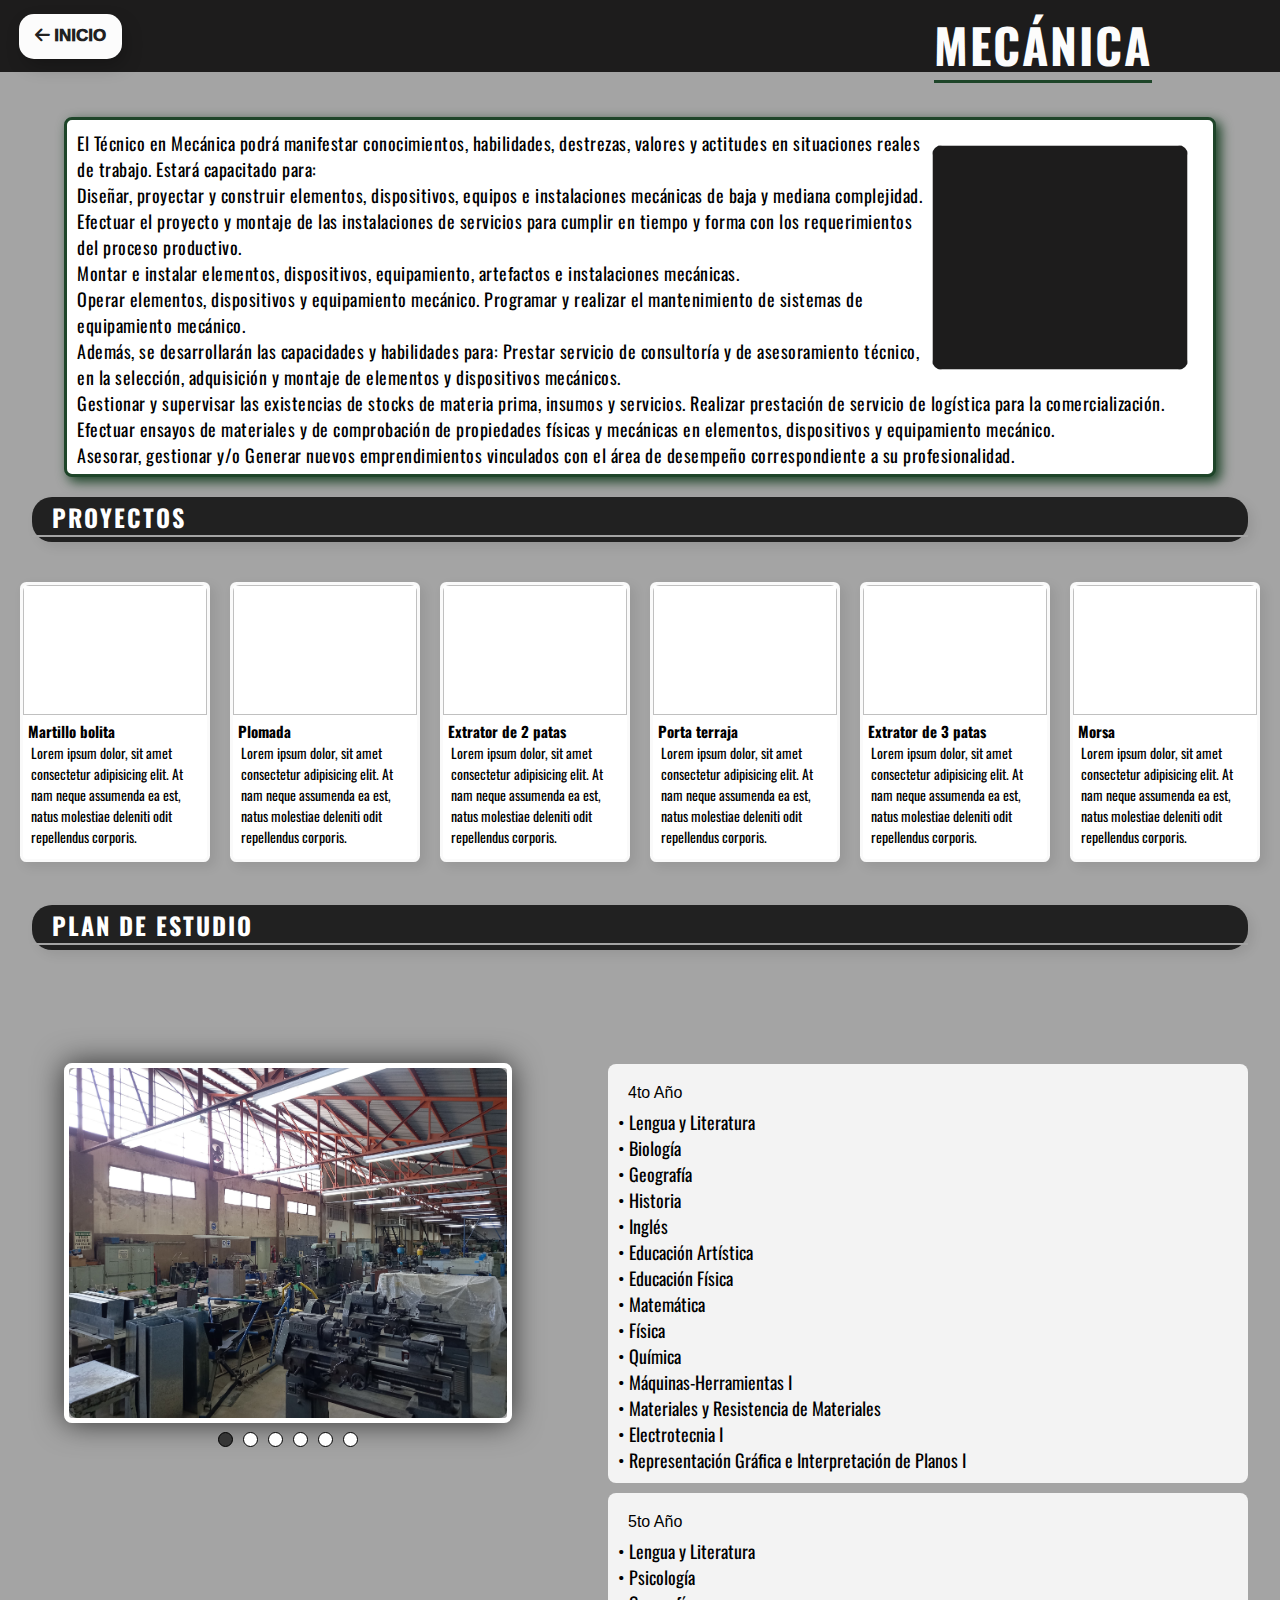
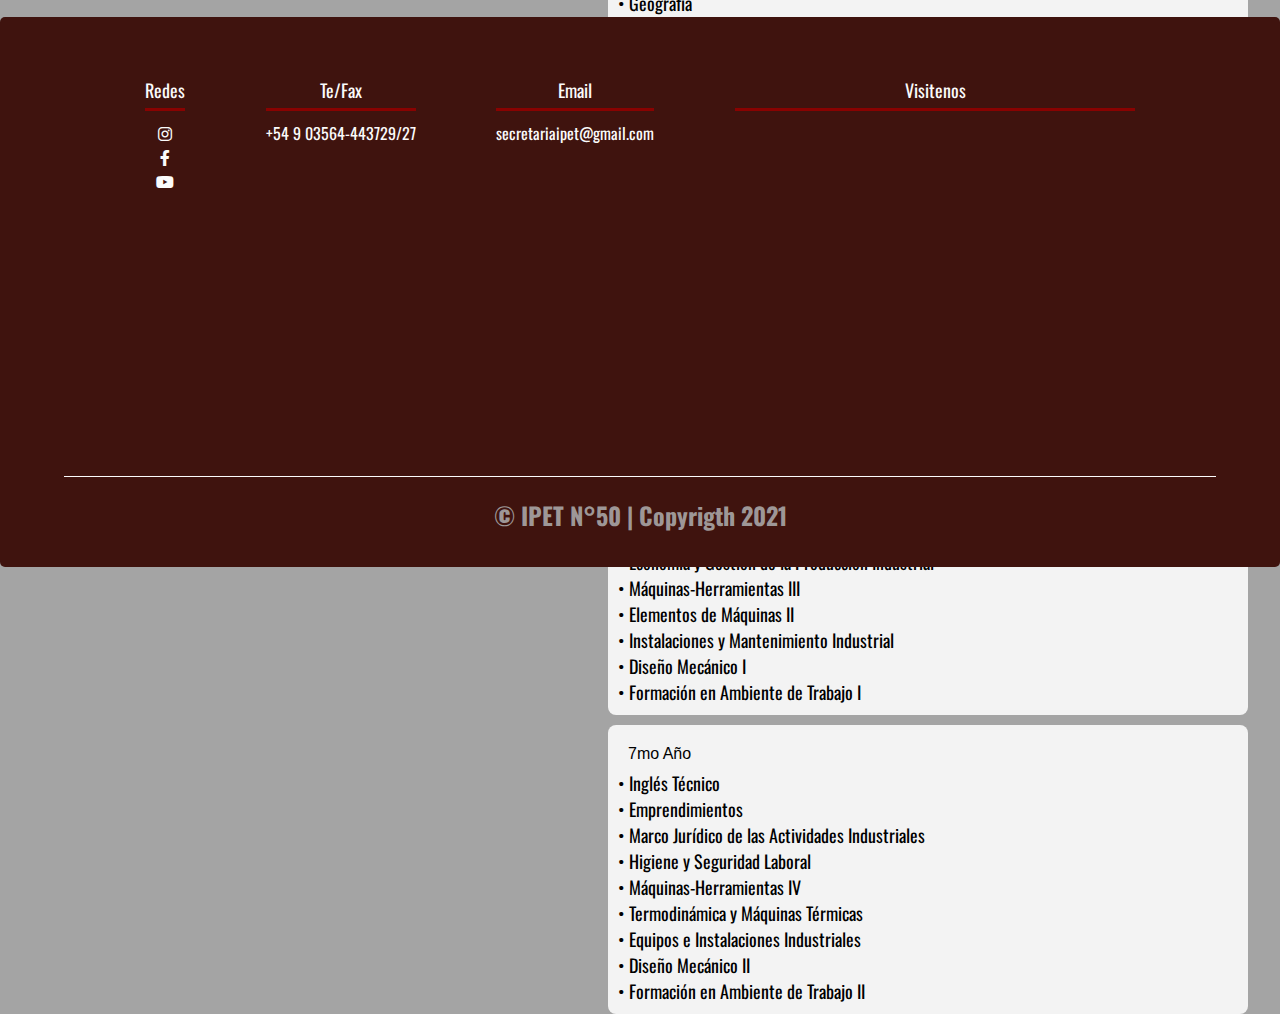
<file: links/especialidades/mecanica.html>
<!DOCTYPE html>
<html lang="es">
<head>
    <meta charset="UTF-8">
    <meta http-equiv="X-UA-Compatible" content="IE=edge">
    <meta name="viewport" content="width=device-width, initial-scale=1.0">
    <title>IPET 50 | Mecánica</title>
    <link rel="stylesheet" href="../../styles/especialidades/mecanica.css">
    <link rel="stylesheet" href="../../sources/fontawesome/css/all.css">
    <script src="../../scripts/jquery-3.6.0.min.js"></script>
    <script src="../../scripts/jquery.flexslider.js"></script>
    <script src="../../scripts/main.js"></script>
</head>
<body>

    <section class="mainPage">

        <div class="topLine">

            <div class="backButton">
                <a href="../../index.html#especialidades"><button class="btnInicio"><i class="fa-solid fa-arrow-left"></i> INICIO</i></button></a>
            </div>

            <div class="mainTitle">
                <h1 class="titleH1">Mecánica</h1>
            </div>

        </div>

        <div class="midLine">

            <p><img>El Técnico en Mecánica podrá manifestar conocimientos, habilidades, destrezas, valores y actitudes en situaciones reales de trabajo. Estará capacitado para:<br>
                Diseñar, proyectar y construir elementos, dispositivos, equipos e instalaciones mecánicas de baja y mediana complejidad.<br>
                Efectuar el proyecto y montaje de las instalaciones de servicios para cumplir en tiempo y forma con los requerimientos del proceso productivo.<br>
                Montar e instalar elementos, dispositivos, equipamiento, artefactos e instalaciones mecánicas.<br>
                Operar elementos, dispositivos y equipamiento mecánico.
                Programar y realizar el mantenimiento de sistemas de equipamiento mecánico.
                <br>Además, se desarrollarán las capacidades y habilidades para:
                Prestar servicio de consultoría y de asesoramiento técnico, en la selección, adquisición y montaje de elementos y dispositivos mecánicos.<br>
                Gestionar y supervisar las existencias de stocks de materia prima, insumos y servicios.
                Realizar prestación de servicio de logística para la comercialización.<br>
                Efectuar ensayos de materiales y de comprobación de propiedades físicas y mecánicas en elementos, dispositivos y equipamiento mecánico.<br>
                Asesorar, gestionar y/o Generar nuevos emprendimientos vinculados con el área de desempeño correspondiente a su profesionalidad.
            </p>
            
        </div>

        <div class="botLine">

            <div class="titleBot">
                <h2>Proyectos</h2>
            </div>

            <div class="galeriaProyectos">

                <div class="card"><img><h5>Martillo bolita</h5><p>Lorem ipsum dolor, sit amet consectetur adipisicing elit. At nam neque assumenda ea est, natus molestiae deleniti odit repellendus corporis.</p></div>

                <div class="card"><img><h5>Plomada</h5><p>Lorem ipsum dolor, sit amet consectetur adipisicing elit. At nam neque assumenda ea est, natus molestiae deleniti odit repellendus corporis.</p></div>

                <div class="card"><img><h5>Extrator de 2 patas</h5><p>Lorem ipsum dolor, sit amet consectetur adipisicing elit. At nam neque assumenda ea est, natus molestiae deleniti odit repellendus corporis.</p></div>

                <div class="card"><img><h5>Porta terraja</h5><p>Lorem ipsum dolor, sit amet consectetur adipisicing elit. At nam neque assumenda ea est, natus molestiae deleniti odit repellendus corporis.</p></div>

                <div class="card"><img><h5>Extrator de 3 patas</h5><p>Lorem ipsum dolor, sit amet consectetur adipisicing elit. At nam neque assumenda ea est, natus molestiae deleniti odit repellendus corporis.</p></div>

                <div class="card"><img><h5>Morsa</h5><p>Lorem ipsum dolor, sit amet consectetur adipisicing elit. At nam neque assumenda ea est, natus molestiae deleniti odit repellendus corporis.</p></div>

            </div>

        </div>

        <div class="undergroundLine">

            <div class="titleUG">
                <h2>Plan de estudio</h2>
            </div>

            
            <div class="slider">
                <div class="flexslider">
                    <ul class="slides">
                        <li><img src="../../sources/img/especialidades/mecanica/pslider/pslider1.jpg"></li>
                        <li><img src="../../sources/img/especialidades/mecanica/pslider/pslider2.jpg"></li>
                        <li><img src="../../sources/img/especialidades/mecanica/pslider/pslider3.jpg"></li>
                        <li><img src="../../sources/img/especialidades/mecanica/pslider/pslider4.jpg"></li>
                        <li><img src="../../sources/img/especialidades/mecanica/pslider/pslider5.jpg"></li>
                        <li><img src="../../sources/img/especialidades/mecanica/pslider/pslider6.jpg"></li>
                    </ul>
                </div>
            </div>

            <div class="planEstudio">
    
                <div class="containerAcordeon">
                    <button class="acordeon1" id="acordeon">4to Año</button>
                <div class="panel1" id="panel">
                    <p>
                        • Lengua y Literatura<br>
                        • Biología<br>
                        • Geografía<br>
                        • Historia<br>
                        • Inglés<br>
                        • Educación Artística<br>
                        • Educación Física<br>
                        • Matemática<br>
                        • Física<br>
                        • Química<br>
                        • Máquinas-Herramientas I<br>
                        • Materiales y Resistencia de Materiales<br>
                        • Electrotecnia I<br>
                        • Representación Gráfica e Interpretación de Planos I
                    </p>
                </div>
    
                <button class="acordeon2" id="acordeon">5to Año</button>
                <div class="panel2" id="panel">
                    <p>
                        • Lengua y Literatura<br>
                        • Psicología<br>
                        • Geografía<br>
                        • Historia<br>
                        • Inglés<br>
                        • Educación Artística<br>
                        • Educación Física<br>
                        • Matemática<br>
                        • Física<br>
                        • Química<br>
                        • Máquinas-Herramientas II<br>
                        • Elementos de Máquinas I<br>
                        • Electrotecnia II<br>
                        • Representación Gráfica e Interpretación de Planos II
                    </p>
                </div>
                
                <button class="acordeon3" id="acordeon">6to Año</button>
                <div class="panel3" id="panel">
                    <p>
                        • Lengua y Literatura<br>
                        • Filosofía<br>
                        • Ciudadania y política<br>
                        • Inglés<br>
                        • Educación Artística<br>
                        • Educación Física<br>
                        • Análisis Matemático<br>
                        • Economía y Gestión de la Producción Industrial<br>
                        • Máquinas-Herramientas III<br>
                        • Elementos de Máquinas II<br>
                        • Instalaciones y Mantenimiento Industrial<br>
                        • Diseño Mecánico I<br>
                        • Formación en Ambiente de Trabajo I
                    </p>
                </div>
    
                <button class="acordeon4" id="acordeon">7mo Año</button>
                <div class="panel4" id="panel">
                    <p>
                        • Inglés Técnico <br>
                        • Emprendimientos<br>
                        • Marco Jurídico de las Actividades Industriales<br>
                        • Higiene y Seguridad Laboral<br>
                        • Máquinas-Herramientas IV<br>
                        • Termodinámica y Máquinas Térmicas<br>
                        • Equipos e Instalaciones Industriales<br>
                        • Diseño Mecánico II<br>
                        • Formación en Ambiente de Trabajo II
                    </p>
                </div>
                </div>

            </div>
            
        </div>

    </section>

    <footer class="footer">
        <div class="contenedor-footer">
                <div class="content-footer">
                    <div class="redes">
                        <h4>Redes</h4> 
                        <a href="https://www.instagram.com/laefo50/?hl=es" target="_blank"><i class="fa-brands fa-instagram"></i></a>             
                            <a href="https://www.facebook.com/IPET-N%C2%BA-50-Emilio-F-Olmos-385590534785489" target="_blank"><i class="fa-brands fa-facebook-f"></i></a>
                        <a href="https://www.youtube.com/channel/UCFc-zlADzrH2otgJCV9gF3w" target="_blank"><i class="fa-brands fa-youtube"></i></a>
                    </div>
                </div>
                <div class="content-footer">
                    <h4>Te/Fax</h4>
                    <p>+54 9 03564-443729/27</p>
                </div>
                <div class="content-footer">
                    <h4>Email</h4>
                    <p>secretariaipet@gmail.com</p>
                </div>
                <div class="content-footer">
                    <h4>Visitenos</h4>              
                    <iframe src="https://www.google.com/maps/embed?pb=!1m18!1m12!1m3!1d357.823046184847!2d-62.08751117370794!3d-31.436003572512462!2m3!1f0!2f0!3f0!3m2!1i1024!2i768!4f13.1!3m3!1m2!1s0x0%3A0x3b8b50751cc49dcf!2sI.P.E.T.%20N%C2%BA%2050%20-%20Escuela%20de%20Educaci%C3%B3n%20T%C3%A9cnica!5e0!3m2!1ses-419!2sar!4v1655159885398!5m2!1ses-419!2sar" width="400" height="300" style="border:0;" allowfullscreen="" loading="lazy" referrerpolicy="no-referrer-when-downgrade"></iframe>
                </div>
        </div>
        <h2><div class="titulo-final">&copy; IPET N°50 | Copyrigth 2021</div></h2>
    </footer>

</body>
</html>
</file>
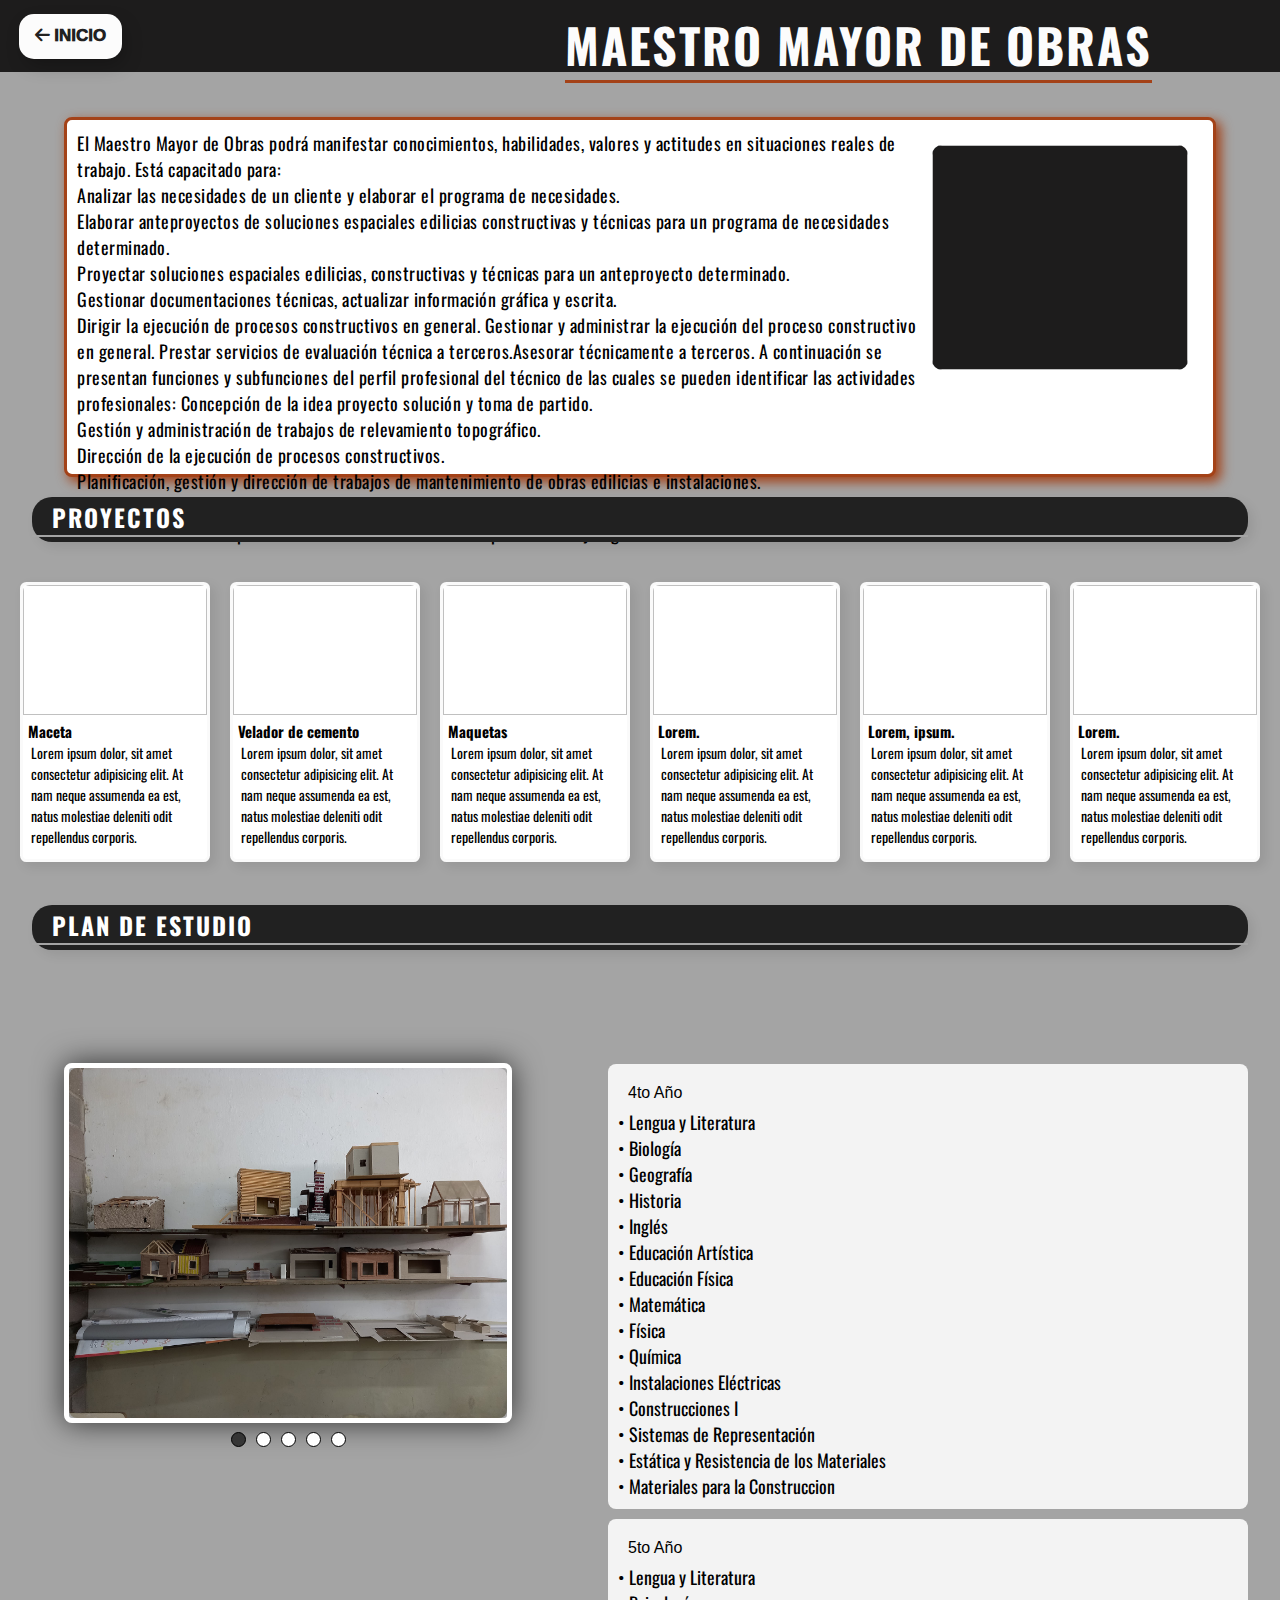
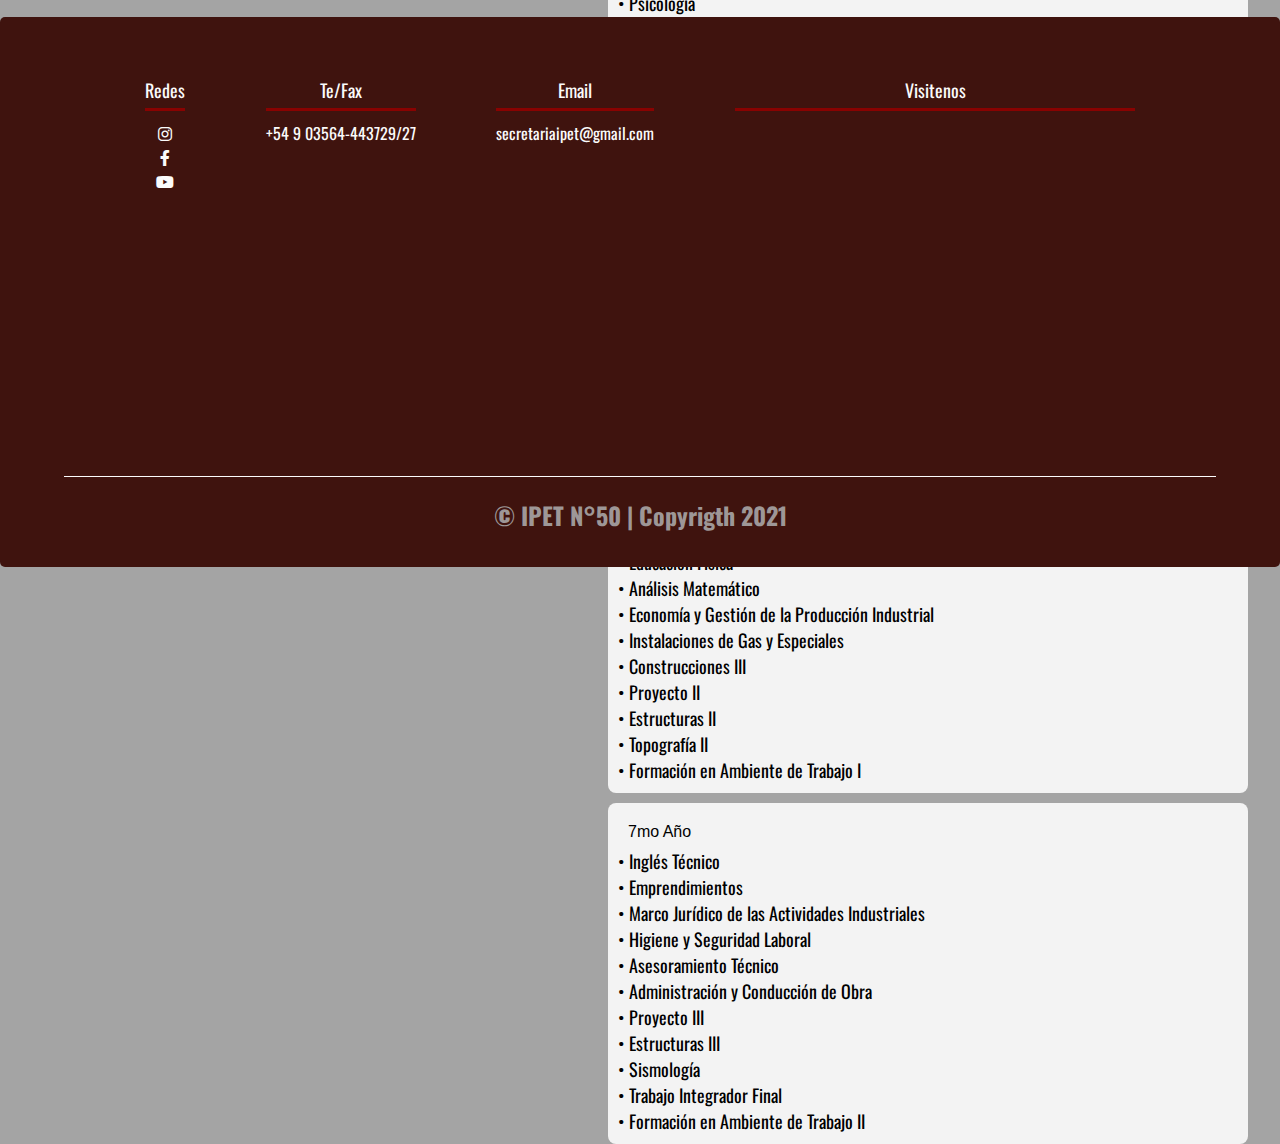
<file: links/especialidades/mmo.html>
<!DOCTYPE html>
<html lang="es">
<head>
    <meta charset="UTF-8">
    <meta http-equiv="X-UA-Compatible" content="IE=edge">
    <meta name="viewport" content="width=device-width, initial-scale=1.0">
    <title>IPET 50 | MMO</title>
    <link rel="stylesheet" href="../../styles/especialidades/mmo.css">
    <link rel="stylesheet" href="../../sources/fontawesome/css/all.css">
    <script src="../../scripts/jquery-3.6.0.min.js"></script>
    <script src="../../scripts/jquery.flexslider.js"></script>
    <script src="../../scripts/main.js"></script>
</head>
<body>

    <section class="mainPage">

        <div class="topLine">

            <div class="backButton">
                <a href="../../index.html#especialidades"><button class="btnInicio"><i class="fa-solid fa-arrow-left"></i> INICIO</i></button></a>
            </div>

            <div class="mainTitle">
                <h1 class="titleH1">Maestro mayor de obras</h1>
            </div>

        </div>

        <div class="midLine">

            <p><img>El Maestro Mayor de Obras podrá manifestar conocimientos, habilidades, valores y actitudes en situaciones reales de trabajo. Está capacitado para:<br>
                Analizar las necesidades de un cliente y elaborar el programa de necesidades.<br>
                Elaborar anteproyectos de soluciones espaciales edilicias constructivas y técnicas para un programa de necesidades determinado.<br>
                Proyectar soluciones espaciales edilicias, constructivas y técnicas para un anteproyecto determinado.<br>
                Gestionar documentaciones técnicas, actualizar información gráfica y escrita.<br>
                Dirigir la ejecución de procesos constructivos en general.
                Gestionar y administrar la ejecución del proceso constructivo en general.
                Prestar servicios de evaluación técnica a terceros.Asesorar técnicamente a terceros. A continuación se presentan funciones y subfunciones del perfil profesional del técnico de las cuales se pueden identificar las actividades profesionales:
                Concepción de la idea proyecto solución y toma de partido.<br>
                Gestión y administración de trabajos de relevamiento topográfico.<br>
                Dirección de la ejecución de procesos constructivos.<br>
                Planificación, gestión y dirección de trabajos de mantenimiento de obras edilicias e instalaciones.<br>
                Gestión y administración de la ejecución de procesos constructivos edilicios e instalaciones.<br>
                Comunicación a los responsables de acontecimientos de la planificación y la gestión.<br></p>
            
        </div>

        <div class="botLine">

            <div class="titleBot">
                <h2>Proyectos</h2>
            </div>

            <div class="galeriaProyectos">

                <div class="card"><img><h5>Maceta</h5><p>Lorem ipsum dolor, sit amet consectetur adipisicing elit. At nam neque assumenda ea est, natus molestiae deleniti odit repellendus corporis.</p></div>

                <div class="card"><img><h5>Velador de cemento</h5><p>Lorem ipsum dolor, sit amet consectetur adipisicing elit. At nam neque assumenda ea est, natus molestiae deleniti odit repellendus corporis.</p></div>

                <div class="card"><img><h5>Maquetas</h5><p>Lorem ipsum dolor, sit amet consectetur adipisicing elit. At nam neque assumenda ea est, natus molestiae deleniti odit repellendus corporis.</p></div>

                <div class="card"><img><h5>Lorem.</h5><p>Lorem ipsum dolor, sit amet consectetur adipisicing elit. At nam neque assumenda ea est, natus molestiae deleniti odit repellendus corporis.</p></div>

                <div class="card"><img><h5>Lorem, ipsum.</h5><p>Lorem ipsum dolor, sit amet consectetur adipisicing elit. At nam neque assumenda ea est, natus molestiae deleniti odit repellendus corporis.</p></div>

                <div class="card"><img><h5>Lorem.</h5><p>Lorem ipsum dolor, sit amet consectetur adipisicing elit. At nam neque assumenda ea est, natus molestiae deleniti odit repellendus corporis.</p></div>

            </div>

        </div>

        <div class="undergroundLine">

            <div class="titleUG">
                <h2>Plan de estudio</h2>
            </div>

            
            <div class="slider">
                <div class="flexslider">
                    <ul class="slides">
                        <li><img src="../../sources/img/especialidades/mmo/pslider/pslider1.jpg"></li>
                        <li><img src="../../sources/img/especialidades/mmo/pslider/pslider2.jpg"></li>
                        <li><img src="../../sources/img/especialidades/mmo/pslider/pslider3.jpg"></li>
                        <li><img src="../../sources/img/especialidades/mmo/pslider/pslider4.jpg"></li>
                        <li><img src="../../sources/img/especialidades/mmo/pslider/pslider5.jpg"></li>
                    </ul>
                </div>
            </div>

            <div class="planEstudio">
    
                <div class="containerAcordeon">
                    <button class="acordeon1" id="acordeon">4to Año</button>
                <div class="panel1" id="panel">
                    <p>
                        • Lengua y Literatura<br>
                        • Biología<br>
                        • Geografía<br>
                        • Historia<br>
                        • Inglés<br>
                        • Educación Artística<br>
                        • Educación Física<br>
                        • Matemática<br>
                        • Física<br>
                        • Química<br>
                        • Instalaciones Eléctricas<br>
                        • Construcciones I<br>
                        • Sistemas de Representación<br>
                        • Estática y Resistencia de los Materiales<br>
                        • Materiales para la Construccion
                    </p>
                </div>
    
                <button class="acordeon2" id="acordeon">5to Año</button>
                <div class="panel2" id="panel">
                    <p>
                        • Lengua y Literatura<br>
                        • Psicología<br>
                        • Geografía<br>
                        • Historia<br>
                        • Inglés<br>
                        • Educación Artística<br>
                        • Educación Física<br>
                        • Matemática<br>
                        • Física<br>
                        • Química<br>
                        • Instalaciones Sanitarias<br>
                        • Construcciones II<br>
                        • Proyecto I<br>
                        • Estructuras I<br>
                        • Topografía I
                    </p>
                </div>
                
                <button class="acordeon3" id="acordeon">6to Año</button>
                <div class="panel3" id="panel">
                    <p>
                        • Lengua y Literatura<br>
                        • Filosofía<br>
                        • Ciudadania y política<br>
                        • Inglés<br>
                        • Educación Artística<br>
                        • Educación Física<br>
                        • Análisis Matemático<br>
                        • Economía y Gestión de la Producción Industrial<br>
                        • Instalaciones de Gas y Especiales<br>
                        • Construcciones III<br>
                        • Proyecto II<br>
                        • Estructuras II<br>
                        • Topografía II<br>
                        • Formación en Ambiente de Trabajo I
                    </p>
                </div>
    
                <button class="acordeon4" id="acordeon">7mo Año</button>
                <div class="panel4" id="panel">
                    <p>
                        • Inglés Técnico <br>
                        • Emprendimientos<br>
                        • Marco Jurídico de las Actividades Industriales<br>
                        • Higiene y Seguridad Laboral<br>
                        • Asesoramiento Técnico<br>
                        • Administración y Conducción de Obra<br>
                        • Proyecto III<br>
                        • Estructuras III<br>
                        • Sismología<br>
                        • Trabajo Integrador Final<br>
                        • Formación en Ambiente de Trabajo II
                    </p>
                </div>
                </div>

            </div>
            
        </div>

    </section>

    <footer class="footer">
        <div class="contenedor-footer">
                <div class="content-footer">
                    <div class="redes">
                        <h4>Redes</h4> 
                        <a href="https://www.instagram.com/laefo50/?hl=es" target="_blank"><i class="fa-brands fa-instagram"></i></a>             
                            <a href="https://www.facebook.com/IPET-N%C2%BA-50-Emilio-F-Olmos-385590534785489" target="_blank"><i class="fa-brands fa-facebook-f"></i></a>
                        <a href="https://www.youtube.com/channel/UCFc-zlADzrH2otgJCV9gF3w" target="_blank"><i class="fa-brands fa-youtube"></i></a>
                    </div>
                </div>
                <div class="content-footer">
                    <h4>Te/Fax</h4>
                    <p>+54 9 03564-443729/27</p>
                </div>
                <div class="content-footer">
                    <h4>Email</h4>
                    <p>secretariaipet@gmail.com</p>
                </div>
                <div class="content-footer">
                    <h4>Visitenos</h4>              
                    <iframe src="https://www.google.com/maps/embed?pb=!1m18!1m12!1m3!1d357.823046184847!2d-62.08751117370794!3d-31.436003572512462!2m3!1f0!2f0!3f0!3m2!1i1024!2i768!4f13.1!3m3!1m2!1s0x0%3A0x3b8b50751cc49dcf!2sI.P.E.T.%20N%C2%BA%2050%20-%20Escuela%20de%20Educaci%C3%B3n%20T%C3%A9cnica!5e0!3m2!1ses-419!2sar!4v1655159885398!5m2!1ses-419!2sar" width="400" height="300" style="border:0;" allowfullscreen="" loading="lazy" referrerpolicy="no-referrer-when-downgrade"></iframe>
                </div>
        </div>
        <h2><div class="titulo-final">&copy; IPET N°50 | Copyrigth 2021</div></h2>
    </footer>

</body>
</html>
</file>
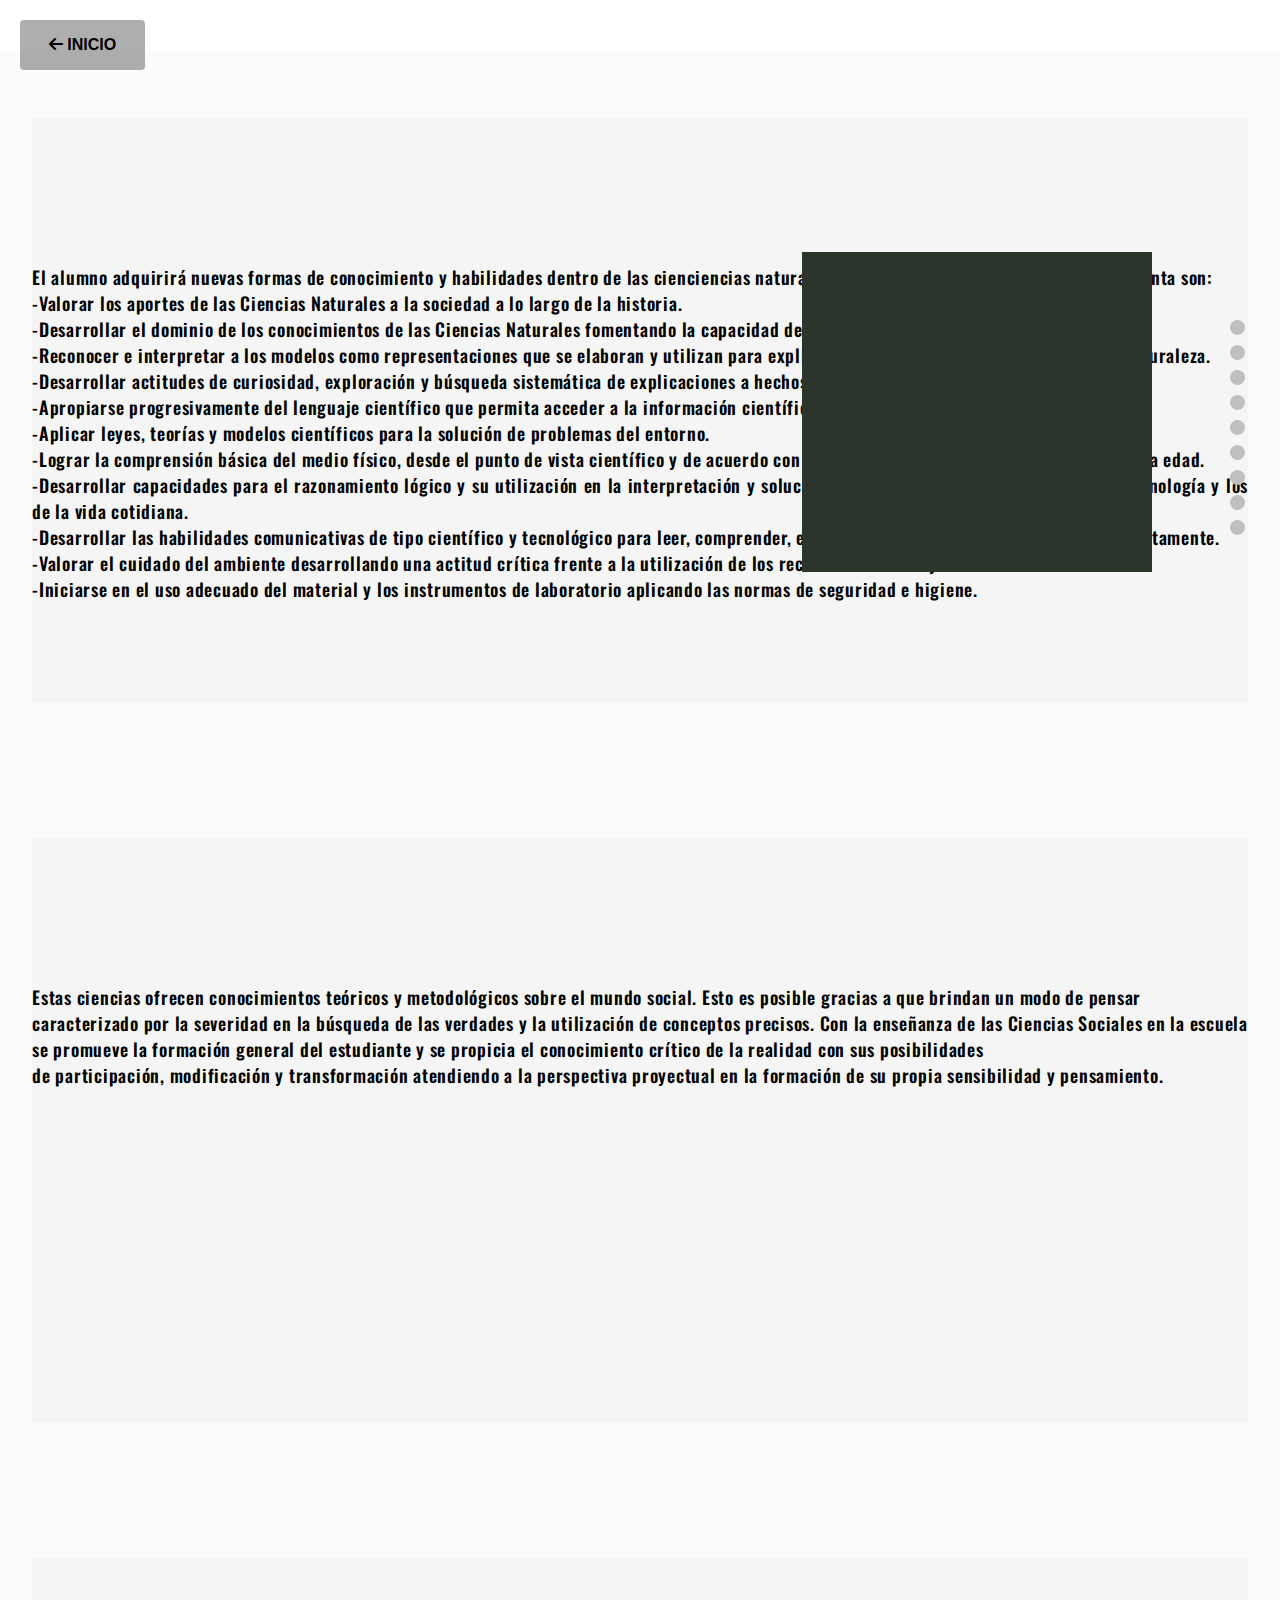
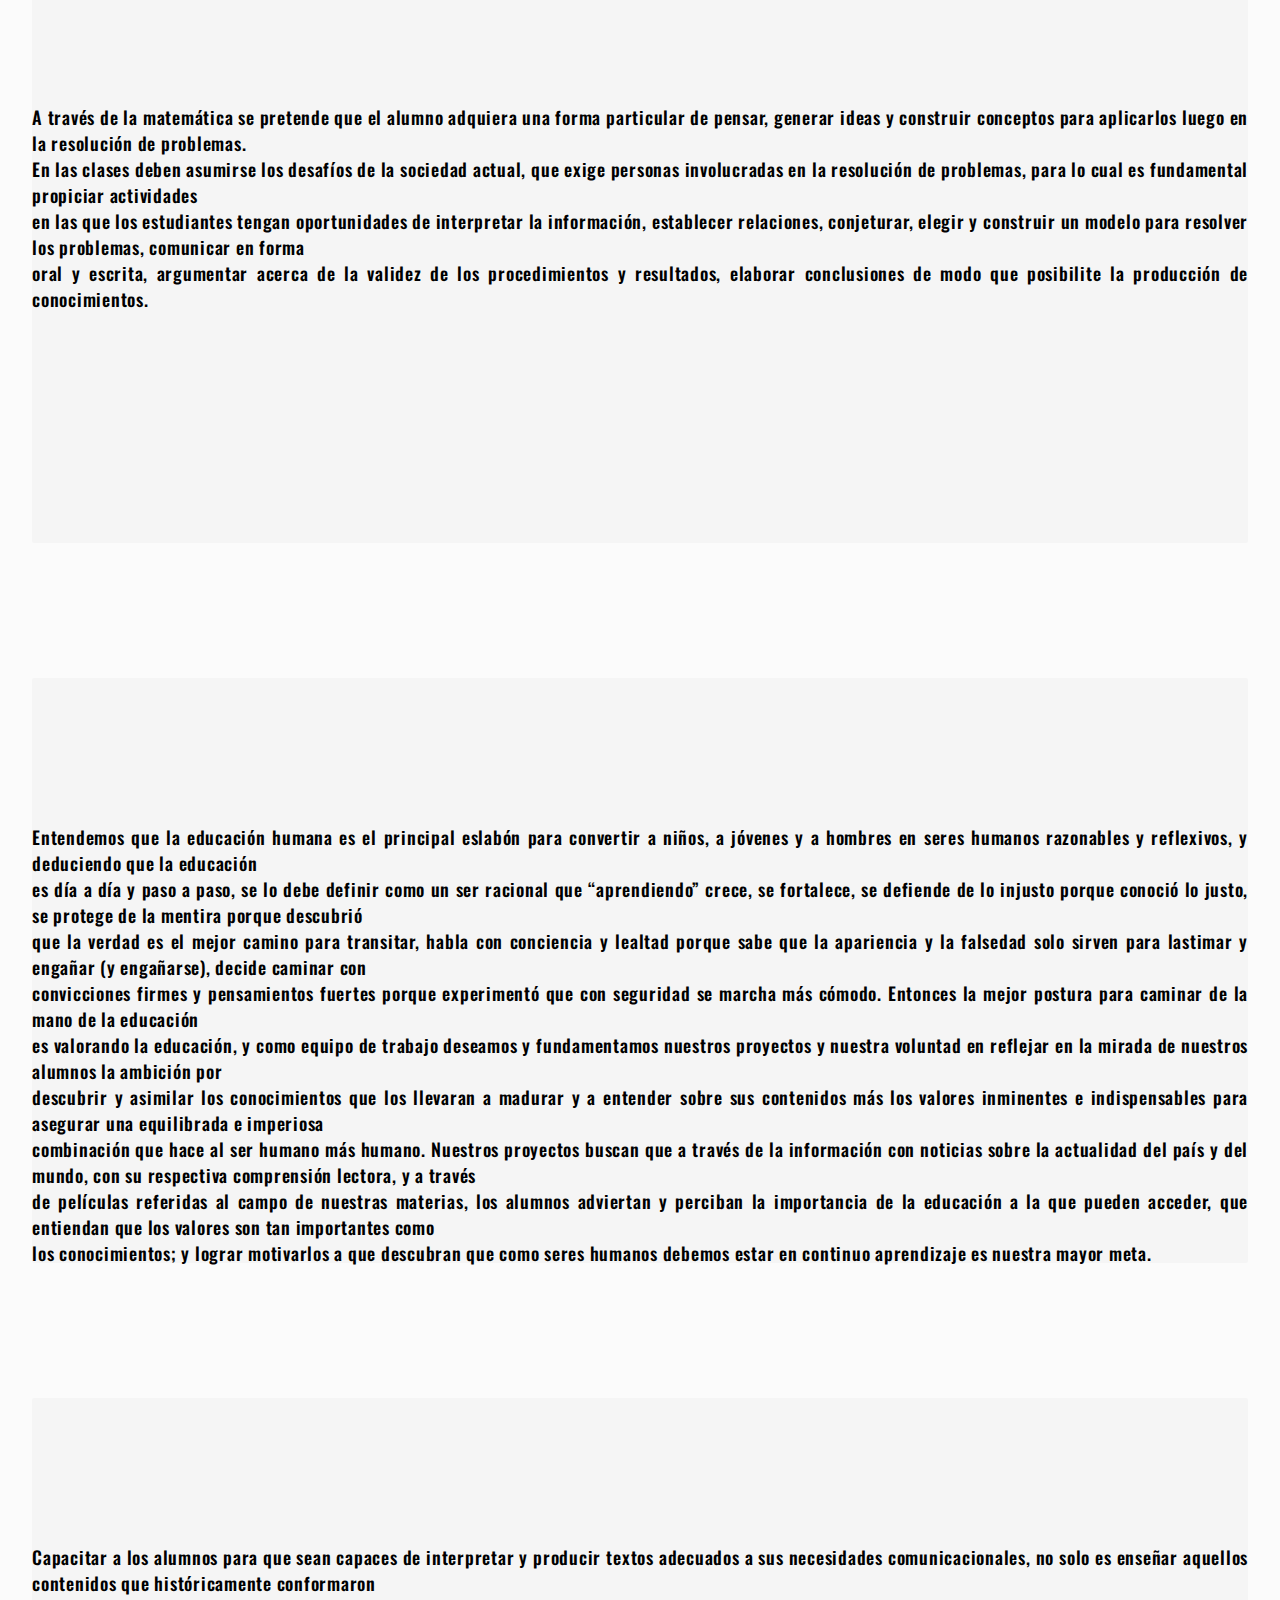
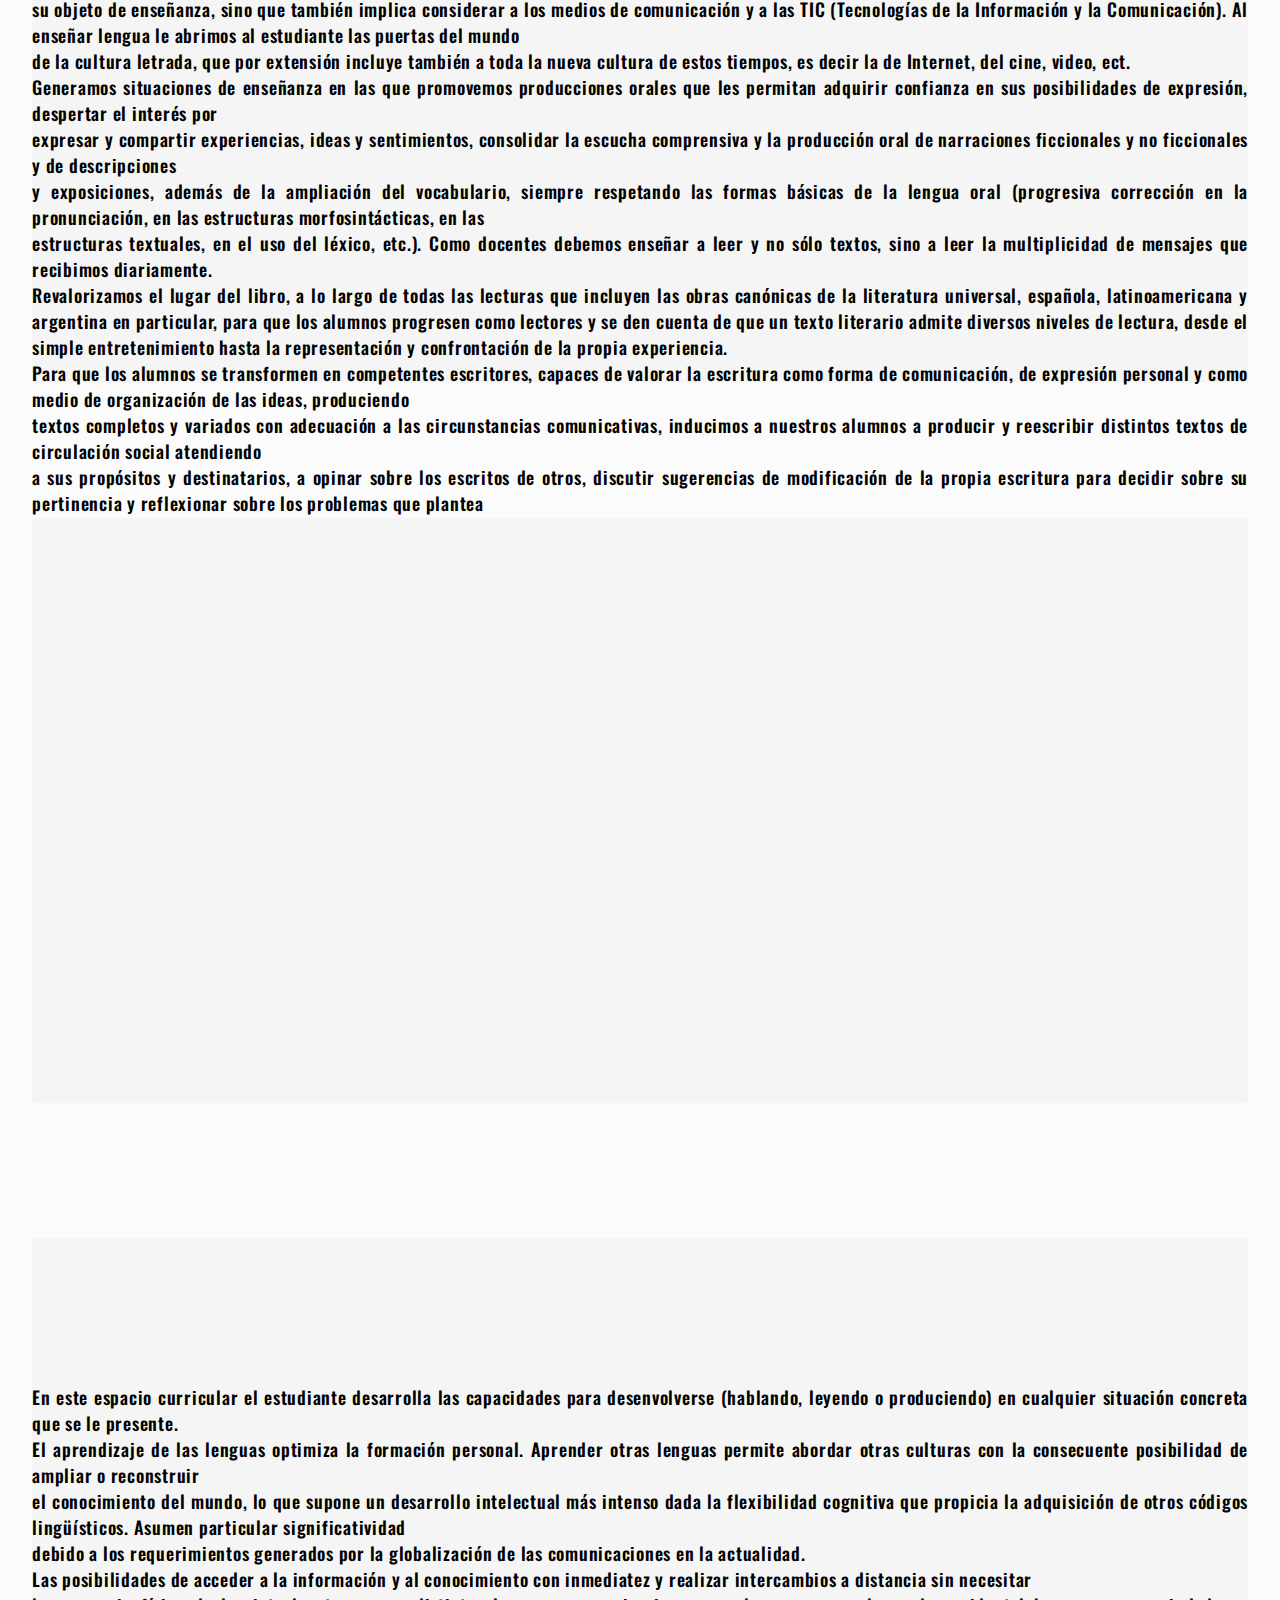
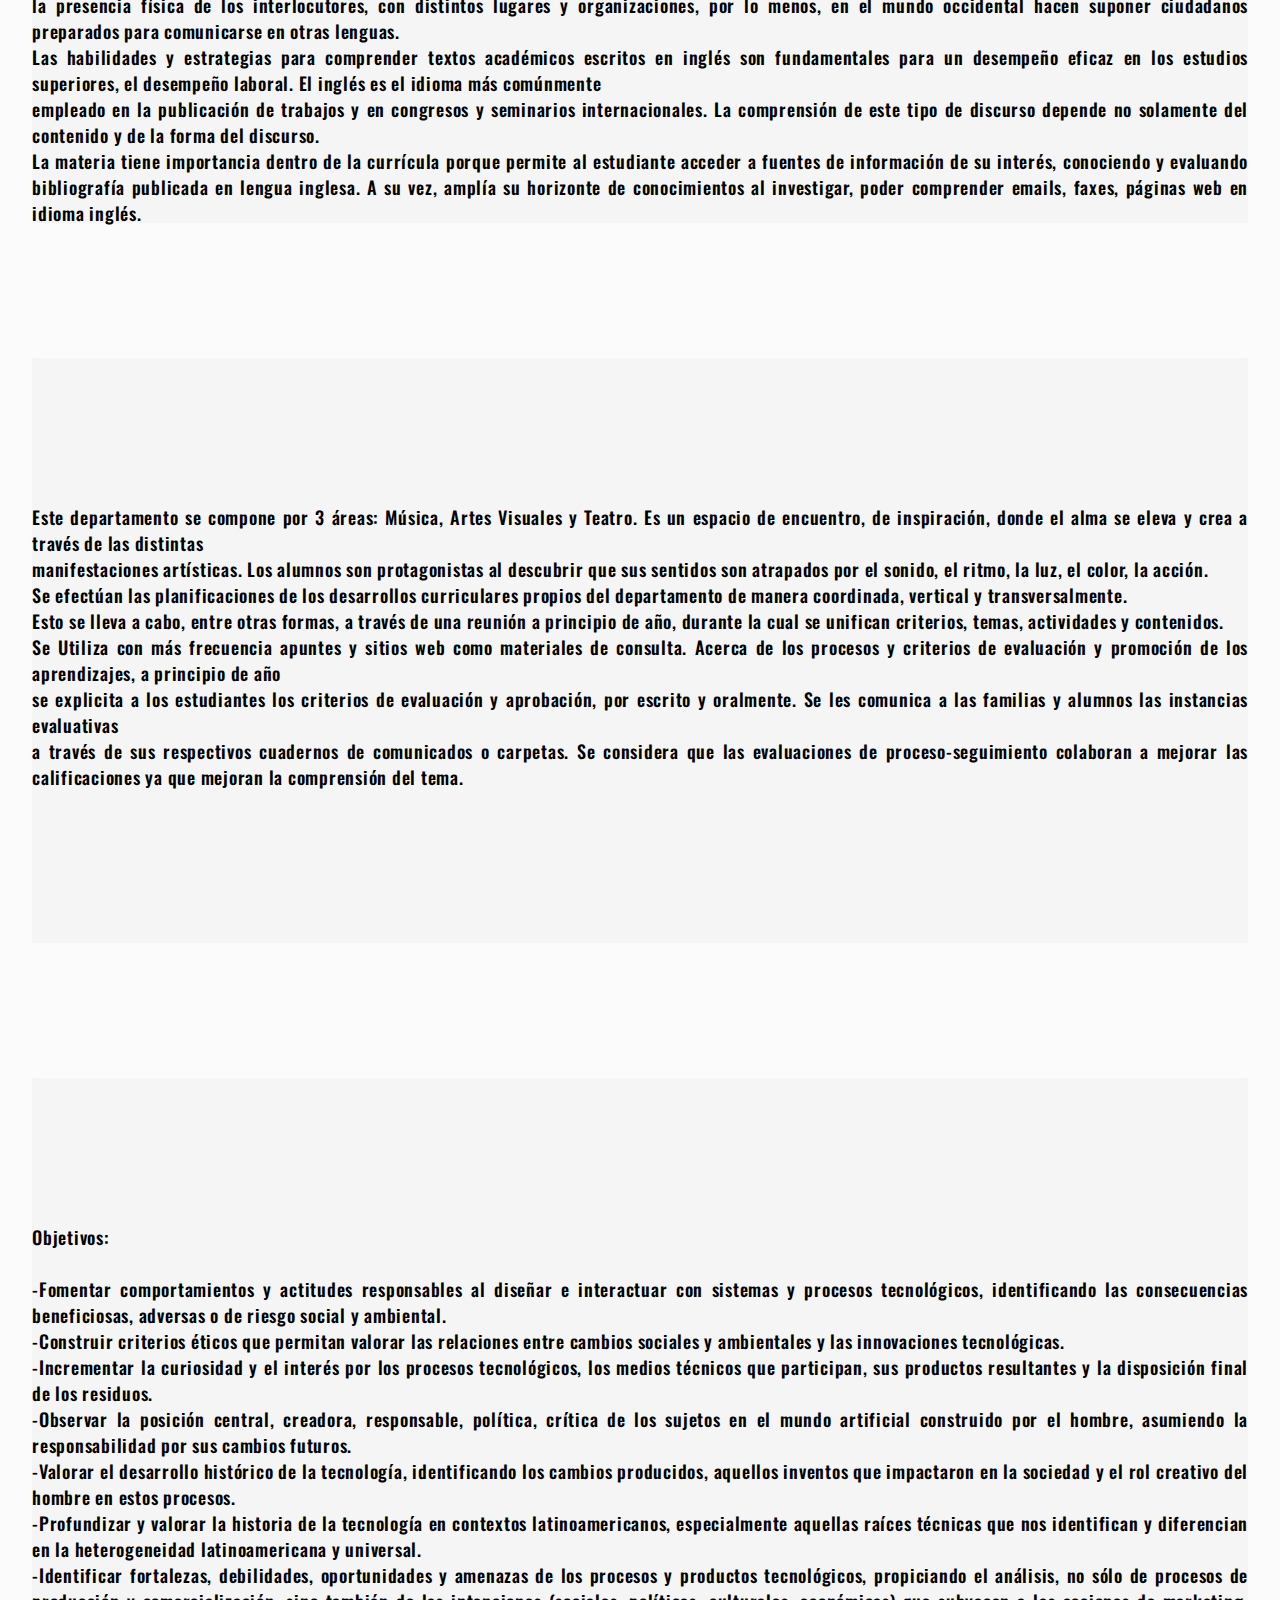
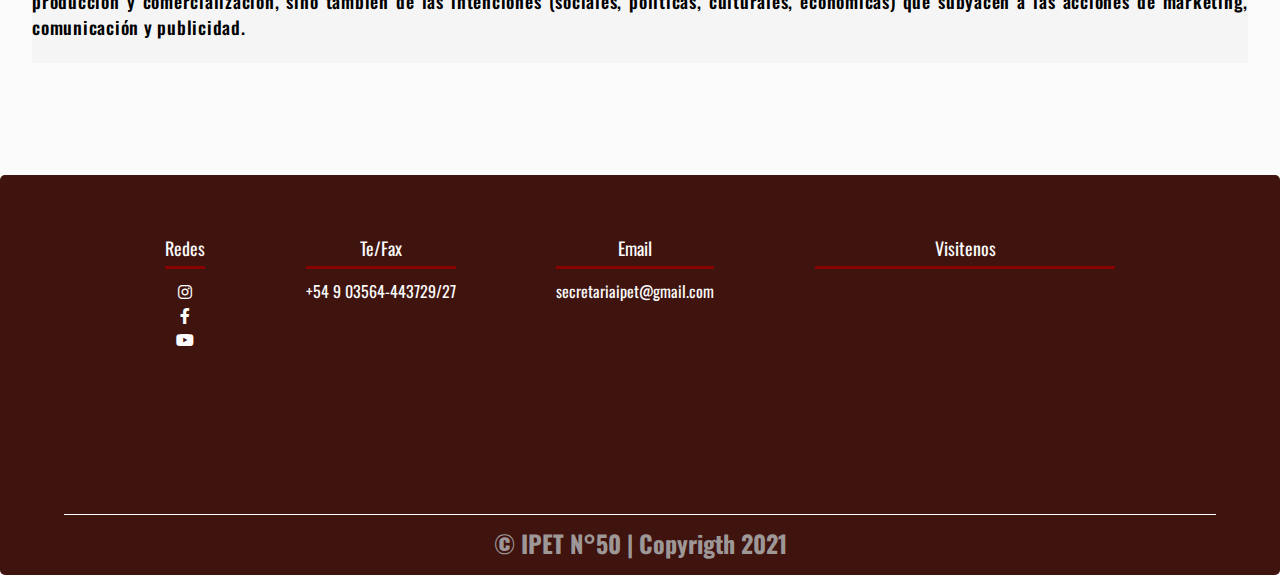
<file: links/form-academica/departamentos.html>
<!DOCTYPE html>
<html lang="es">
<head>
    <meta charset="UTF-8">
    <meta http-equiv="X-UA-Compatible" content="IE=edge">
    <meta name="viewport" content="width=device-width, initial-scale=1.0">
    <title>Departamentos</title>
    <link rel="stylesheet" type="text/css" href="../../styles/departamentos.css">
	<link rel="stylesheet" href="../../sources/fontawesome/css/all.css">
	<script src="../../scripts/jquery-3.6.0.min.js"></script>
    <script src="../../scripts/jquery.flexslider.js"></script>
    <script src="../../scripts/main.js"></script>
</head>
<body>

    <div class="selector">
        <a href="#naturales" class="selectorButton" id="btnSelector"></a>
        <a href="#sociales" class="selectorButton" id="btnSelector"></a>
        <a href="#matematica" class="selectorButton" id="btnSelector"></a>
        <a href="#economia" class="selectorButton" id="btnSelector"></a>
        <a href="#lengua" class="selectorButton" id="btnSelector"></a>
        <a href="#edFisica" class="selectorButton" id="btnSelector"></a>
        <a href="#ingles" class="selectorButton" id="btnSelector"></a>
        <a href="#artistica" class="selectorButton" id="btnSelector"></a>
        <a href="#tecnologia" class="selectorButton" id="btnSelector"></a>
    </div>

    <div class="b-button">
        <a href="../../index.html"><button class="button"> <i class="fa-solid fa-arrow-left"></i> INICIO</i></button></a>
    </div>

    <section class="container">

        <div class="containerCsNat" id="naturales">
            <div class="imgContainer">
                <img href="">
            </div>
            <div class="containerInfo">
                <div class="textFull">
                    <p>
                        El alumno adquirirá nuevas formas de conocimiento y habilidades dentro de las cienciencias naturales. Algunos objetivos que se tendrán en cuenta son: <br>
                        -Valorar los aportes de las Ciencias Naturales a la sociedad a lo largo de la historia.<br>
                        -Desarrollar el dominio de los conocimientos de las Ciencias Naturales fomentando la capacidad de análisis y razonamiento.<br>
                        -Reconocer e interpretar a los modelos como representaciones que se elaboran y utilizan para explicar y predecir hechos y fenómenos de la naturaleza.<br>
                        -Desarrollar actitudes de curiosidad, exploración y búsqueda sistemática de explicaciones a hechos y fenómenos naturales.<br>
                        -Apropiarse progresivamente del lenguaje científico que permita acceder a la información científica iniciándose en su uso y aplicación.<br>
                        -Aplicar leyes, teorías y modelos científicos para la solución de problemas del entorno.<br>
                        -Lograr la comprensión básica del medio físico, desde el punto de vista científico y de acuerdo con el desarrollo intelectual correspondiente a la edad.<br>
                        -Desarrollar capacidades para el razonamiento lógico y su utilización en la interpretación y solución de los problemas de la ciencia, de la tecnología y los de la vida cotidiana.<br>
                        -Desarrollar las habilidades comunicativas de tipo científico y tecnológico para leer, comprender, escribir, escuchar, hablar y expresarse correctamente.<br>
                        -Valorar el cuidado del ambiente desarrollando una actitud crítica frente a la utilización de los recursos naturales y el deterioro del medio.<br>
                        -Iniciarse en el uso adecuado del material y los instrumentos de laboratorio aplicando las normas de seguridad e higiene.
                    </p>
                </div>
            </div>
        </div>

        <div class="containerCsSoc" id="sociales">
            <div class="containerInfo">
                <div class="textFull">
                    <p>
                        Estas ciencias ofrecen conocimientos teóricos y metodológicos sobre el mundo social. Esto es posible gracias a que brindan un modo de pensar <br> caracterizado por la severidad en la búsqueda de las verdades y la utilización de conceptos precisos. Con la enseñanza de las Ciencias Sociales en la escuela <br> se promueve la formación  general del estudiante y se propicia el conocimiento crítico de la realidad con sus posibilidades <br> de participación, modificación y transformación atendiendo a la perspectiva proyectual en la formación de su propia sensibilidad y pensamiento.
                    </p>
                </div>
            </div>
        </div>
        
        <div class="containerMate" id="matematica">
            <div class="containerInfo">
                <div class="textFull">
                    <p>
                        A través de la matemática se pretende que el alumno adquiera una forma particular de pensar, generar ideas y construir conceptos para aplicarlos luego en la resolución de problemas.<br>
                        En las clases deben asumirse los desafíos de la sociedad actual, que exige personas involucradas en la resolución de problemas, para lo cual es fundamental propiciar actividades <br> en las que los estudiantes tengan oportunidades de interpretar la información, establecer relaciones, conjeturar, elegir y construir un modelo para resolver los problemas, comunicar en forma <br> oral y escrita, argumentar acerca de la validez de los procedimientos y resultados, elaborar conclusiones de modo que posibilite la producción de conocimientos.
    
                    </p>
                </div>
            </div>
        </div>

        <div class="containerEco" id="economia">  
            <div class="containerInfo">
                <div class="textFull">
                    <p>
                        Entendemos que la educación humana es el principal eslabón  para convertir a niños, a jóvenes y a hombres en seres humanos razonables y reflexivos, y  deduciendo que la educación <br> es día a día y paso a paso, se lo debe definir como un ser racional que “aprendiendo” crece, se fortalece, se defiende de lo injusto porque conoció lo justo, se protege de la mentira porque descubrió <br> que la verdad es el mejor camino para transitar, habla con conciencia y lealtad porque sabe que la apariencia y la falsedad solo sirven para lastimar y engañar (y engañarse), decide caminar con <br> convicciones firmes y pensamientos fuertes porque experimentó que con seguridad se marcha más cómodo.  Entonces la mejor postura para caminar de la mano de la educación <br> es valorando la educación, y como equipo de trabajo deseamos y fundamentamos nuestros proyectos y nuestra voluntad en reflejar en la mirada de nuestros alumnos la ambición por <br> descubrir y asimilar los conocimientos que los llevaran a madurar y a entender sobre sus contenidos más los valores inminentes e indispensables para asegurar una equilibrada e imperiosa <br> combinación que hace al ser humano más humano. Nuestros proyectos buscan que a través de la información con noticias sobre la actualidad del país y del mundo, con su respectiva comprensión lectora, y a través <br> de películas referidas al campo de nuestras materias, los alumnos adviertan y perciban la importancia de la educación a la que pueden acceder, que entiendan que los valores son tan importantes como <br> los conocimientos;  y lograr motivarlos a que descubran que como seres humanos debemos estar en continuo aprendizaje es nuestra mayor meta.
                    </p>
                </div>
            </div>
        </div>

        <div class="containerLengua" id="lengua">
            <div class="containerInfo">
                <div class="textFull">
                    <p>
                        Capacitar a los alumnos para que sean capaces de interpretar y producir textos adecuados a sus necesidades comunicacionales, no solo es enseñar aquellos contenidos que históricamente conformaron <br> su objeto de enseñanza, sino que también implica considerar a los medios de comunicación y a las TIC (Tecnologías de la Información y la Comunicación). Al enseñar lengua le abrimos al estudiante las puertas del mundo <br> de la cultura letrada, que por extensión incluye también a toda la nueva cultura de estos tiempos, es decir la de Internet, del cine, video, ect. <br>
                        Generamos situaciones de enseñanza en las que promovemos producciones orales que les permitan adquirir confianza en sus posibilidades de expresión, despertar el interés por <br> expresar y compartir experiencias, ideas y sentimientos, consolidar  la escucha comprensiva y la producción oral de narraciones ficcionales y no ficcionales y de descripciones <br> y exposiciones, además de la ampliación del vocabulario, siempre respetando las formas básicas de la lengua oral (progresiva corrección en la pronunciación, en las estructuras morfosintácticas, en las <br> estructuras textuales, en el uso del léxico, etc.). Como docentes debemos enseñar a leer y no sólo textos, sino a leer la multiplicidad de mensajes que recibimos diariamente. <br> Revalorizamos el lugar del libro, a lo largo de todas las lecturas que incluyen las obras canónicas de la literatura universal, española, latinoamericana y argentina en particular, para que los alumnos progresen como lectores y se den cuenta de que un texto literario admite diversos niveles de lectura, desde el simple entretenimiento hasta la representación y confrontación de la propia experiencia.<br>
                        Para que los alumnos se transformen en competentes escritores, capaces de valorar la escritura como forma de comunicación, de expresión personal y como medio de organización de las ideas, produciendo <br> textos completos y variados con adecuación a las circunstancias comunicativas, inducimos a nuestros alumnos a producir y  reescribir distintos textos de circulación social atendiendo <br> a sus propósitos y destinatarios, a opinar sobre los escritos de otros, discutir sugerencias de modificación de la propia escritura para decidir sobre su pertinencia y reflexionar sobre los problemas que plantea <br> la producción escrita, teniendo siempre presente que al producir textos siempre hay que hacerlo de acuerdo con las normas de la Lengua Española, es decir con la ortografía y la sintaxis correcta, y cuidando la cohesión y la coherencia textual.
                    </p>
                </div>
            </div>
        </div>

        <div class="containerEdFisica" id="edFisica">
            <div class="containerInfo">

            </div>
        </div>
        
        <div class="containerIngles" id="ingles">
            <div class="containerInfo">
                <div class="textFull">
                    <p>
                        En este espacio curricular el estudiante desarrolla las capacidades para desenvolverse (hablando, leyendo o produciendo) en cualquier situación concreta que se le presente.<br>
                        El aprendizaje de las lenguas optimiza la formación personal. Aprender otras lenguas permite abordar otras culturas con la consecuente posibilidad de ampliar o reconstruir <br> el conocimiento del mundo, lo que supone un desarrollo intelectual más intenso dada la flexibilidad cognitiva que propicia la adquisición de otros códigos lingüísticos. Asumen particular  significatividad <br> debido a los requerimientos generados por la globalización de las comunicaciones en la actualidad.<br>
                        Las posibilidades de acceder a la información y al conocimiento con inmediatez y realizar intercambios a distancia sin necesitar <br> la presencia física de los interlocutores, con distintos lugares y organizaciones, por lo menos, en el mundo occidental hacen suponer ciudadanos preparados para comunicarse en otras lenguas.<br>
                        Las habilidades y estrategias para comprender textos académicos escritos en inglés son fundamentales para un desempeño eficaz en los estudios superiores, el desempeño laboral. El inglés es el idioma más comúnmente <br> empleado en la publicación de trabajos y en congresos y seminarios internacionales. La comprensión de este tipo de discurso depende no solamente del contenido y de la forma del discurso. <br> La materia tiene importancia dentro de la currícula porque permite al estudiante  acceder a fuentes de información de su interés, conociendo y evaluando bibliografía publicada en lengua inglesa. A su vez, amplía su horizonte de conocimientos al investigar, poder comprender emails, faxes, páginas web en idioma inglés.
                    </p>
                </div>
            </div>
        </div>

        <div class="containerArte" id="artistica">
            <div class="containerInfo">
                <div class="textFull">
                    <p>
                        Este departamento se compone por 3 áreas: Música, Artes Visuales y Teatro. Es un espacio de encuentro, de inspiración, donde el alma se eleva y crea a través de las distintas <br> manifestaciones artísticas. Los alumnos son protagonistas al descubrir que sus sentidos son atrapados por el sonido, el ritmo, la luz, el color, la acción. <br>
                        Se efectúan las planificaciones de los desarrollos curriculares propios del departamento de manera coordinada, vertical y transversalmente. <br> Esto se lleva a cabo, entre otras formas, a través de una reunión a principio de año, durante la cual se unifican criterios, temas, actividades y contenidos. <br> Se Utiliza con más frecuencia apuntes y sitios web como materiales de consulta. Acerca de los procesos y criterios de evaluación y promoción de los aprendizajes, a principio de año <br> se explicita a los estudiantes los criterios de evaluación y aprobación, por escrito y oralmente.  Se les comunica a las familias y alumnos las instancias evaluativas <br> a través de  sus respectivos cuadernos de comunicados o carpetas. Se considera que las evaluaciones de proceso-seguimiento colaboran a mejorar las calificaciones ya que mejoran la comprensión del tema.
                    </p>
                </div>
            </div>
        </div>

        <div class="containerTecno" id="tecnologia">
            <div class="containerInfo">
                <div class="textFull">
                    <p>
                        Objetivos:<br>
                        <br>
                        -Fomentar comportamientos y actitudes responsables al diseñar e interactuar con sistemas y procesos tecnológicos, identificando las consecuencias beneficiosas, adversas o de riesgo social y ambiental.<br>
                        -Construir criterios éticos que permitan valorar las relaciones entre cambios sociales y ambientales y las innovaciones tecnológicas.<br>
                        -Incrementar la curiosidad y el interés por los procesos tecnológicos, los medios técnicos que participan, sus productos resultantes y la disposición final de los residuos.<br>
                        -Observar la posición central, creadora, responsable, política, crítica de los sujetos en el mundo artificial construido por  el hombre, asumiendo la responsabilidad por sus cambios futuros. <br>
                        -Valorar el desarrollo histórico de la tecnología, identificando los cambios producidos, aquellos inventos que impactaron en la sociedad y el rol creativo del hombre en estos procesos.<br>
                        -Profundizar y valorar la historia de la tecnología en contextos latinoamericanos, especialmente aquellas raíces técnicas que nos identifican y diferencian en la heterogeneidad latinoamericana y universal.<br>
                        -Identificar fortalezas, debilidades, oportunidades y amenazas de los procesos y productos tecnológicos, propiciando el análisis, no sólo de procesos de producción y comercialización, sino también de las intenciones (sociales, políticas, culturales, económicas) que subyacen a las acciones de marketing, comunicación y publicidad.
                    </p>
                </div>
            </div>
        </div>

    </section>

    <footer class="footer" id="fot">
		<div class="contenedor-footer">
            <div class="content-footer">
                <div class="redes">
					<h4>Redes</h4> 
                	<a href="https://www.instagram.com/laefo50/?hl=es" target="_blank"><i class="fa-brands fa-instagram"></i></a>             
               	 	<a href="https://www.facebook.com/IPET-N%C2%BA-50-Emilio-F-Olmos-385590534785489" target="_blank"><i class="fa-brands fa-facebook-f"></i></a>
					<a href="https://www.youtube.com/channel/UCFc-zlADzrH2otgJCV9gF3w" target="_blank"><i class="fa-brands fa-youtube"></i></a>
				</div>
            </div>
            <div class="content-footer">
                <h4>Te/Fax</h4>
                <p>+54 9 03564-443729/27</p>
            </div>
            <div class="content-footer">
                <h4>Email</h4>
                <p>secretariaipet@gmail.com</p>
            </div>
            <div class="content-footer">
                <h4>Visitenos</h4>              
                <iframe src="https://www.google.com/maps/embed?pb=!1m18!1m12!1m3!1d357.823046184847!2d-62.08751117370794!3d-31.436003572512462!2m3!1f0!2f0!3f0!3m2!1i1024!2i768!4f13.1!3m3!1m2!1s0x0%3A0x3b8b50751cc49dcf!2sI.P.E.T.%20N%C2%BA%2050%20-%20Escuela%20de%20Educaci%C3%B3n%20T%C3%A9cnica!5e0!3m2!1ses-419!2sar!4v1655159885398!5m2!1ses-419!2sar" width="400" height="300" style="border:0;" allowfullscreen="" loading="lazy" referrerpolicy="no-referrer-when-downgrade"></iframe>
            </div>
        </div>
        <h2><div class="titulo-final">&copy; IPET N°50 | Copyrigth 2021</div></h2>
	</footer>

</body>
</html>
</file>
<file: styles/especialidades/automotores.css>
@import url('https://fonts.googleapis.com/css2?family=Oswald&display=swap');

@font-face {
    font-family: 'Font Awesome 6 Brands';
    font-style: normal;
    font-weight: 400;
    font-display: block;
    src: url("../../sources/fontawesome/webfonts/fa-brands-400.woff2") format("woff2"), url("../../sources/fontawesome/webfonts/fa-brands-400.ttf") format("truetype");
}

* {
    margin: 0; padding: 0;
    text-decoration: none;
    box-sizing: border-box;
}

body {
    font-family: 'Oswald', sans-serif;
    background-color: #A4A4A4;
}

html, 
body {
    scroll-behavior: smooth;
}

/* Scroll bar */

::-webkit-scrollbar {
    width: 10px;
}
::-webkit-scrollbar-track { 
    border: 5px solid #730A0A; 
    box-shadow: inset 0 0 2.5px rgba(0, 0, 0, 0.5);
}

::-webkit-scrollbar-thumb {
    background-color: #2c352c;
    border-radius: 6px;
}

/* Pagina principal */

.mainPage {
    width: 100%;
    height: 150vh;
}

/* Franja principal */

.topLine {
    width: 100%;
    height: 8vh;
    background-color: #1D1C1C;
    position: relative;
    margin-bottom: 5vh;
}

.btnInicio {
    width: 8vw;
    height: 5vh;
    border: unset;
    border-radius: 15px;
    color: #212121;
    z-index: 1;
    background: #FCFCFC;
    position: relative;
    font-weight: 1000;
    font-size: 17px;
    -webkit-box-shadow: 4px 8px 19px -3px rgba(0,0,0,0.27);
    box-shadow: 4px 8px 19px -3px rgba(0,0,0,0.27);
    transition: all 250ms;
    overflow: hidden;
    top: 1.5vh; left: 1.5vw;
    cursor: pointer;
}

.btnInicio::before {
    content: "";
    position: absolute;
    top: 0;
    left: 0;
    height: 100%;
    width: 0;
    border-radius: 5px;
    background-color: #730A0A;
    z-index: -1;
    -webkit-box-shadow: 4px 8px 19px -3px rgba(0,0,0,0.27);
    box-shadow: 4px 8px 19px -3px rgba(0,0,0,0.27);
    transition: all 250ms
}

.btnInicio:hover {
    color: #FCFCFC;
}

.btnInicio:hover::before {
    width: 100%;
}

.mainTitle {
    position: absolute;
    right: 10vw;
    color: #FCFCFC;
    text-transform: uppercase;
    letter-spacing: 2px;
    font-size: 24px;
    top: 1vh; 
    border-bottom: 3px solid #730A0A;
}

/* Fin franja principal */

/* Franja media */

.midLine {
    width: 90%;
    height: 40vh;
    position: relative;
    left: 5%;
    border-radius: 8px;
    background-color: rgb(255, 255, 255);
    border: rgb(115, 10, 10) 0.2em solid;
    box-shadow: 0.3em 0.3em 0.7em #730A0A;
}

.midLine p {
    font-size: 18px;
    letter-spacing: .5px;
    padding: 10px;
}

.midLine img {
    width: 20vw;
    height: 25vh;
    background-color: #1D1C1C;
    float: right;
    margin: 15px 15px 10px 10px;
    border-radius: 10px;
}

/* Franja media fin */

/* Franja baja */

.botLine {
    padding-top: 10px;
    position: relative;
}

.titleBot {
    width: 95%;
    height: 5vh;
    background-color: rgba(33, 33, 33, 1);
    margin: 10px 2.5% 10px 2.5%;
    border-radius: 20px;
    box-shadow: 0.3em 0.3em 0.7em #00000015;
}

.titleBot h2 {
    padding: 2px 0 0 20px;
    color: #fff;
    text-transform: uppercase;
    letter-spacing: 2px;
    border-bottom: 2px solid #A4A4A4;
}

.galeriaProyectos {
    position: relative;
    top: 30px;
    display: flex;
    justify-content: space-evenly;
}

.card {
    width: 190px;
    height: 280px;
    background: rgb(255, 255, 255);
    border-radius: 0.4em;
    box-shadow: 0.3em 0.3em 0.7em #00000015;
    transition: border 0.5s cubic-bezier(0.175, 0.885, 0.32, 1.275);
    border: rgb(250, 250, 250) 0.2em solid;
}

.card:hover {
    border: #731E1E 0.2em solid;
    box-shadow: 0.3em 0.3em 0.7em #730A0A;
}

.card img {
    width: 100%;
    border-radius: 0.4em 0.4em 0 0;
    height: 130px;
}

.card h5 {
    font-size: 15px;
    padding-left: 5px;
}

.card p {
    padding: 0px 0px 5px 7.5px;
    font-size: 14px;
}

/* Franja baja fin */

/* Franja underground */

.undergroundLine {
    position: relative;
    top: 7vh;
    height: 80vh;
    width: 100%;
}

.titleUG {
    width: 95%;
    height: 5vh;
    background-color: rgba(33, 33, 33, 1);
    margin: 10px 2.5% 10px 2.5%;
    border-radius: 20px;
    box-shadow: 0.3em 0.3em 0.7em #00000015;
}

.titleUG h2{
    padding: 2px 0 0 20px;
    color: #fff;
    text-transform: uppercase;
    letter-spacing: 2px;
    border-bottom: 2px solid #A4A4A4;
}

/* SLIDER*/

.slider{
    width: 35%;
    height: 40vh;
    border-radius: 10px;
    position: absolute;
    margin: auto;
    left: 5vw; top: 22%;
}

.flexslider {
    width: 100%;
    height: 40vh;
    border: 5px solid white;
    border-radius: 8px;
    box-shadow: 0px 0px 30px 0px rgba(0, 0, 0, 0.70);
    display: flex;
    flex-direction: column;
    position: relative;
}

.slides,
.slides li,
.slides li img {
    width: 100%;
    height: 100%;
    border-radius: 8px;
    margin: auto;
}

.flex-control-nav.flex-control-paging {
    padding: 20px 0px;
    border-radius: 10px;
    align-self: center;
    list-style: none;
    display: flex;
    justify-content: center;
    position: absolute;
    bottom: -49px;
    z-index: 3;
}

.flex-control-nav li {
    display: inline-block;
    margin: 0 5px;
}

.flex-control-nav li a {
    display: block;
    width: 15px;
    height: 15px;
    background-color: white;
    border: 0.5px solid black;
    border-radius: 50%;
    text-indent: -9999px;
}

.flex-control-nav li a.flex-active {
    background-color: #353535;
} 

.flex-direction-nav {
    z-index: 3;
    list-style: none;
}

.flex-direction-nav a {
    width: 60px;
    height: 60px;
    background-color: #1A89DF;
    display: flex;
    justify-content: center;
    align-items: center;
    text-decoration: none;
    border-radius: 5px;
    box-shadow: 0px 0px 3px 0px rgba(0, 0, 0, 0.80);
    position: absolute;
    top: 50%;
    margin-top: -30px;

    transition: all 0.3s ease-in-out;
}

.flex-direction-nav a::before {
    content: "\f104";
    font-family: var(--fa-style-family, "Font Awesome 6 Free");
    font-weight: var(--fa-style, 900);
    font-size: 60px;
    color: white;
}

.flex-direction-nav a.flex-next::before {
    content: "\f105";
}

.flex-direction-nav .flex-prev{
    left: 0px;
    opacity: 0;
}

.flex-direction-nav .flex-next {
    right: 0px;
    opacity: 0;
}

.flexslider:hover .flex-direction-nav .flex-prev {
    opacity: 1;
    left: 15px;
}

.flexslider:hover .flex-direction-nav .flex-next {
    opacity: 1;
    right: 15px;
} 

/* FIN SLIDER*/

.planEstudio {
    width: 50%;
    height: 80vh;
    position: relative;
    float: right;
    top: 14.5%;
}

/* ACORDEON PLAN DE ESTUDIO */

#acordeon {
    background-color: #F3F3F3;
    width: 100%;
    height: 5vh;
    text-align: left;
    border-radius: 8px;
    border: none;
    padding: 20px;
    cursor: pointer;
    outline: none;
    font-size: 16px;
    transition: .3s;
    display: flex;
    margin-bottom: 10px;
    margin-right: 5%;
    float: right;
}

#acordeon:hover {
    background-color: #FAFAFA;
}

#panel {
    margin-right: 5%;
    margin-top: -20px;
    margin-bottom: 10px;
    background-color: #F3F3F3;
    overflow: hidden;
    width: 100%;
    height: auto;
    border-radius: 0 0 8px 8px;
    position: relative;
    font-size: 18px;
    padding: 10px 0 10px 10px;
    float: right;
}

/* FIN ACORDEON PLAN DE ESTUDIO */

/* Franja underground fin */

/* FOOTER */

.footer {
    width: 100%;
    height: 550px;
    background: #3f130e;
    position: relative;
    border-radius: 5px;
    padding: 60px 0 30px 0;
    overflow: hidden;
    scroll-snap-align: start;
}

.contenedor-footer{
    display: flex;
    width: 90%;
    justify-content: space-evenly;
    margin: auto;
    padding-bottom: 50px;
    border-bottom: 1px solid #FBFBFB;;
}

.content-footer{
    text-align: center;
}
.content-footer a {
    text-decoration: none;
    color: #FBFBFB;
}
.content-footer h4{
    color: #FBFBFB;
    border-bottom: 3px solid #920000e3;
    padding-bottom: 5px;
    margin-bottom: 10px;
    font-weight: 400;
    font-size: 18px;
}
.content-footer p{
    color: #FBFBFB;
}

.redes {
    position: relative;
    display: flex;
    flex-direction: column;
    justify-content: space-around;
}

.titulo-final{
    text-align: center;
    font-size: 24px;
    margin: 20px 0 0 0;
    color: #9e9797;
}

.content-footer iframe{
    font-size: 40px;
    border-radius: 20px;
    padding-top: 10px;
}

/* FIN FOOTER */
</file>
<file: styles/especialidades/carpinteria.css>
@import url('https://fonts.googleapis.com/css2?family=Oswald&display=swap');

@font-face {
    font-family: 'Font Awesome 6 Brands';
    font-style: normal;
    font-weight: 400;
    font-display: block;
    src: url("../../sources/fontawesome/webfonts/fa-brands-400.woff2") format("woff2"), url("../../sources/fontawesome/webfonts/fa-brands-400.ttf") format("truetype");
}

* {
    margin: 0; padding: 0;
    text-decoration: none;
    box-sizing: border-box;
}

body {
    font-family: 'Oswald', sans-serif;
    background-color: #A4A4A4;
}

html, 
body {
    scroll-behavior: smooth;
}

/* Scroll bar */

::-webkit-scrollbar {
    width: 10px;
}
::-webkit-scrollbar-track { 
    border: 5px solid #6C340A; 
    box-shadow: inset 0 0 2.5px rgba(0, 0, 0, 0.5);
}

::-webkit-scrollbar-thumb {
    background-color: #2c352c;
    border-radius: 6px;
}

/* Pagina principal */

.mainPage {
    width: 100%;
    height: 150vh;
}

/* Franja principal */

.topLine {
    width: 100%;
    height: 8vh;
    background-color: #1D1C1C;
    position: relative;
    margin-bottom: 5vh;
}

.btnInicio {
    width: 8vw;
    height: 5vh;
    border: unset;
    border-radius: 15px;
    color: #212121;
    z-index: 1;
    background: #FCFCFC;
    position: relative;
    font-weight: 1000;
    font-size: 17px;
    -webkit-box-shadow: 4px 8px 19px -3px rgba(0,0,0,0.27);
    box-shadow: 4px 8px 19px -3px rgba(0,0,0,0.27);
    transition: all 250ms;
    overflow: hidden;
    top: 1.5vh; left: 1.5vw;
    cursor: pointer;
}

.btnInicio::before {
    content: "";
    position: absolute;
    top: 0;
    left: 0;
    height: 100%;
    width: 0;
    border-radius: 5px;
    background-color: #6C340A;
    z-index: -1;
    -webkit-box-shadow: 4px 8px 19px -3px rgba(0,0,0,0.27);
    box-shadow: 4px 8px 19px -3px rgba(0,0,0,0.27);
    transition: all 250ms
}

.btnInicio:hover {
    color: #FCFCFC;
}

.btnInicio:hover::before {
    width: 100%;
}

.mainTitle {
    position: absolute;
    right: 10vw;
    color: #FCFCFC;
    text-transform: uppercase;
    letter-spacing: 2px;
    font-size: 24px;
    top: 1vh; 
    border-bottom: 3px solid #6C340A;
}

/* Fin franja principal */

/* Franja media */

.midLine {
    width: 90%;
    height: 40vh;
    position: relative;
    left: 5%;
    border-radius: 8px;
    background-color: rgb(255, 255, 255);
    border: rgb(108, 52, 10) 0.2em solid;
    box-shadow: 0.3em 0.3em 0.7em #6C340A;
}

.midLine p {
    font-size: 18px;
    letter-spacing: .5px;
    padding: 10px;
}

.midLine img {
    width: 20vw;
    height: 25vh;
    background-color: #1D1C1C;
    float: right;
    margin: 15px 15px 10px 10px;
    border-radius: 10px;
}

/* Franja media fin */

/* Franja baja */

.botLine {
    padding-top: 10px;
    position: relative;
}

.titleBot {
    width: 95%;
    height: 5vh;
    background-color: rgba(33, 33, 33, 1);
    margin: 10px 2.5% 10px 2.5%;
    border-radius: 20px;
    box-shadow: 0.3em 0.3em 0.7em #00000015;
}

.titleBot h2 {
    padding: 2px 0 0 20px;
    color: #fff;
    text-transform: uppercase;
    letter-spacing: 2px;
    border-bottom: 2px solid #A4A4A4;
}

.galeriaProyectos {
    position: relative;
    top: 30px;
    display: flex;
    justify-content: space-evenly;
}

.card {
    width: 190px;
    height: 280px;
    background: rgb(255, 255, 255);
    border-radius: 0.4em;
    box-shadow: 0.3em 0.3em 0.7em #00000015;
    transition: border 0.5s cubic-bezier(0.175, 0.885, 0.32, 1.275);
    border: rgb(250, 250, 250) 0.2em solid;
}

.card:hover {
    border: #6C340A 0.2em solid;
    box-shadow: 0.3em 0.3em 0.7em #6C340A;
}

.card img {
    width: 100%;
    border-radius: 0.4em 0.4em 0 0;
    height: 130px;
}

.card h5 {
    font-size: 15px;
    padding-left: 5px;
}

.card p {
    padding: 0px 0px 5px 7.5px;
    font-size: 14px;
}

/* Franja baja fin */

/* Franja underground */

.undergroundLine {
    position: relative;
    top: 7vh;
    height: 80vh;
    width: 100%;
}

.titleUG {
    width: 95%;
    height: 5vh;
    background-color: rgba(33, 33, 33, 1);
    margin: 10px 2.5% 10px 2.5%;
    border-radius: 20px;
    box-shadow: 0.3em 0.3em 0.7em #00000015;
}

.titleUG h2{
    padding: 2px 0 0 20px;
    color: #fff;
    text-transform: uppercase;
    letter-spacing: 2px;
    border-bottom: 2px solid #A4A4A4;
}

/* SLIDER*/

.slider{
    width: 35%;
    height: 40vh;
    border-radius: 10px;
    position: absolute;
    margin: auto;
    left: 5vw; top: 22%;
}

.flexslider {
    width: 100%;
    height: 40vh;
    border: 5px solid white;
    border-radius: 8px;
    box-shadow: 0px 0px 30px 0px rgba(0, 0, 0, 0.70);
    display: flex;
    flex-direction: column;
    position: relative;
}

.slides,
.slides li,
.slides li img {
    width: 100%;
    height: 100%;
    border-radius: 8px;
    margin: auto;
}

.flex-control-nav.flex-control-paging {
    padding: 20px 0px;
    border-radius: 10px;
    align-self: center;
    list-style: none;
    display: flex;
    justify-content: center;
    position: absolute;
    bottom: -49px;
    z-index: 3;
}

.flex-control-nav li {
    display: inline-block;
    margin: 0 5px;
}

.flex-control-nav li a {
    display: block;
    width: 15px;
    height: 15px;
    background-color: white;
    border: 0.5px solid black;
    border-radius: 50%;
    text-indent: -9999px;
}

.flex-control-nav li a.flex-active {
    background-color: #353535;
} 

.flex-direction-nav {
    z-index: 3;
    list-style: none;
}

.flex-direction-nav a {
    width: 60px;
    height: 60px;
    background-color: #1A89DF;
    display: flex;
    justify-content: center;
    align-items: center;
    text-decoration: none;
    border-radius: 5px;
    box-shadow: 0px 0px 3px 0px rgba(0, 0, 0, 0.80);
    position: absolute;
    top: 50%;
    margin-top: -30px;

    transition: all 0.3s ease-in-out;
}

.flex-direction-nav a::before {
    content: "\f104";
    font-family: var(--fa-style-family, "Font Awesome 6 Free");
    font-weight: var(--fa-style, 900);
    font-size: 60px;
    color: white;
}

.flex-direction-nav a.flex-next::before {
    content: "\f105";
}

.flex-direction-nav .flex-prev{
    left: 0px;
    opacity: 0;
}

.flex-direction-nav .flex-next {
    right: 0px;
    opacity: 0;
}

.flexslider:hover .flex-direction-nav .flex-prev {
    opacity: 1;
    left: 15px;
}

.flexslider:hover .flex-direction-nav .flex-next {
    opacity: 1;
    right: 15px;
} 

/* FIN SLIDER*/

.planEstudio {
    width: 50%;
    height: 80vh;
    position: relative;
    float: right;
    top: 14.5%;
}

/* ACORDEON PLAN DE ESTUDIO */

#acordeon {
    background-color: #F3F3F3;
    width: 100%;
    height: 5vh;
    text-align: left;
    border-radius: 8px;
    border: none;
    padding: 20px;
    cursor: pointer;
    outline: none;
    font-size: 16px;
    transition: .3s;
    display: flex;
    margin-bottom: 10px;
    margin-right: 5%;
    float: right;
}

#acordeon:hover {
    background-color: #FAFAFA;
}

#panel {
    margin-right: 5%;
    margin-top: -20px;
    margin-bottom: 10px;
    background-color: #F3F3F3;
    overflow: hidden;
    width: 100%;
    height: auto;
    border-radius: 0 0 8px 8px;
    position: relative;
    font-size: 18px;
    padding: 10px 0 10px 10px;
    float: right;
}

/* FIN ACORDEON PLAN DE ESTUDIO */

/* Franja underground fin */

/* FOOTER */

.footer {
    width: 100%;
    height: 550px;
    background: #3f130e;
    position: relative;
    border-radius: 5px;
    padding: 60px 0 30px 0;
    overflow: hidden;
    scroll-snap-align: start;
}

.contenedor-footer{
    display: flex;
    width: 90%;
    justify-content: space-evenly;
    margin: auto;
    padding-bottom: 50px;
    border-bottom: 1px solid #FBFBFB;;
}

.content-footer{
    text-align: center;
}
.content-footer a {
    text-decoration: none;
    color: #FBFBFB;
}
.content-footer h4{
    color: #FBFBFB;
    border-bottom: 3px solid #920000e3;
    padding-bottom: 5px;
    margin-bottom: 10px;
    font-weight: 400;
    font-size: 18px;
}
.content-footer p{
    color: #FBFBFB;
}

.redes {
    position: relative;
    display: flex;
    flex-direction: column;
    justify-content: space-around;
}

.titulo-final{
    text-align: center;
    font-size: 24px;
    margin: 20px 0 0 0;
    color: #9e9797;
}

.content-footer iframe{
    font-size: 40px;
    border-radius: 20px;
    padding-top: 10px;
}

/* FIN FOOTER */
</file>
<file: styles/especialidades/electricidad.css>
@import url('https://fonts.googleapis.com/css2?family=Oswald&display=swap');

@font-face {
    font-family: 'Font Awesome 6 Brands';
    font-style: normal;
    font-weight: 400;
    font-display: block;
    src: url("../../sources/fontawesome/webfonts/fa-brands-400.woff2") format("woff2"), url("../../sources/fontawesome/webfonts/fa-brands-400.ttf") format("truetype");
}

* {
    margin: 0; padding: 0;
    text-decoration: none;
    box-sizing: border-box;
}

body {
    font-family: 'Oswald', sans-serif;
    background-color: #A4A4A4;
}

html, 
body {
    scroll-behavior: smooth;
}

/* Scroll bar */

::-webkit-scrollbar {
    width: 10px;
}
::-webkit-scrollbar-track { 
    border: 5px solid #0692B8; 
    box-shadow: inset 0 0 2.5px rgba(0, 0, 0, 0.5);
}

::-webkit-scrollbar-thumb {
    background-color: #2c352c;
    border-radius: 6px;
}

/* Pagina principal */

.mainPage {
    width: 100%;
    height: 150vh;
}

/* Franja principal */

.topLine {
    width: 100%;
    height: 8vh;
    background-color: #1D1C1C;
    position: relative;
    margin-bottom: 5vh;
}

.btnInicio {
    width: 8vw;
    height: 5vh;
    border: unset;
    border-radius: 15px;
    color: #212121;
    z-index: 1;
    background: #FCFCFC;
    position: relative;
    font-weight: 1000;
    font-size: 17px;
    -webkit-box-shadow: 4px 8px 19px -3px rgba(0,0,0,0.27);
    box-shadow: 4px 8px 19px -3px rgba(0,0,0,0.27);
    transition: all 250ms;
    overflow: hidden;
    top: 1.5vh; left: 1.5vw;
    cursor: pointer;
}

.btnInicio::before {
    content: "";
    position: absolute;
    top: 0;
    left: 0;
    height: 100%;
    width: 0;
    border-radius: 5px;
    background-color: #0692B8;
    z-index: -1;
    -webkit-box-shadow: 4px 8px 19px -3px rgba(0,0,0,0.27);
    box-shadow: 4px 8px 19px -3px rgba(0,0,0,0.27);
    transition: all 250ms
}

.btnInicio:hover {
    color: #FCFCFC;
}

.btnInicio:hover::before {
    width: 100%;
}

.mainTitle {
    position: absolute;
    right: 10vw;
    color: #FCFCFC;
    text-transform: uppercase;
    letter-spacing: 2px;
    font-size: 24px;
    top: 1vh; 
    border-bottom: 3px solid #0692B8;
}

/* Fin franja principal */

/* Franja media */

.midLine {
    width: 90%;
    height: 40vh;
    position: relative;
    left: 5%;
    border-radius: 8px;
    background-color: rgb(255, 255, 255);
    border: rgb(6, 146, 184) 0.2em solid;
    box-shadow: 0.3em 0.3em 0.7em #0692B8;
}

.midLine p {
    font-size: 18px;
    letter-spacing: .5px;
    padding: 10px;
}

.midLine img {
    width: 20vw;
    height: 25vh;
    background-color: #1D1C1C;
    float: right;
    margin: 15px 15px 10px 10px;
    border-radius: 10px;
}

/* Franja media fin */

/* Franja baja */

.botLine {
    padding-top: 10px;
    position: relative;
}

.titleBot {
    width: 95%;
    height: 5vh;
    background-color: rgba(33, 33, 33, 1);
    margin: 10px 2.5% 10px 2.5%;
    border-radius: 20px;
    box-shadow: 0.3em 0.3em 0.7em #00000015;
}

.titleBot h2 {
    padding: 2px 0 0 20px;
    color: #fff;
    text-transform: uppercase;
    letter-spacing: 2px;
    border-bottom: 2px solid #A4A4A4;
}

.galeriaProyectos {
    position: relative;
    top: 30px;
    display: flex;
    justify-content: space-evenly;
}

.card {
    width: 190px;
    height: 280px;
    background: rgb(255, 255, 255);
    border-radius: 0.4em;
    box-shadow: 0.3em 0.3em 0.7em #00000015;
    transition: border 0.5s cubic-bezier(0.175, 0.885, 0.32, 1.275);
    border: rgb(250, 250, 250) 0.2em solid;
}

.card:hover {
    border: #006fff 0.2em solid;
    box-shadow: 0.3em 0.3em 0.7em #0692B8;
}

.card img {
    width: 100%;
    border-radius: 0.4em 0.4em 0 0;
    height: 130px;
}

.card h5 {
    font-size: 15px;
    padding-left: 5px;
}

.card p {
    padding: 0px 0px 5px 7.5px;
    font-size: 14px;
}

/* Franja baja fin */

/* Franja underground */

.undergroundLine {
    position: relative;
    top: 7vh;
    height: 80vh;
    width: 100%;
}

.titleUG {
    width: 95%;
    height: 5vh;
    background-color: rgba(33, 33, 33, 1);
    margin: 10px 2.5% 10px 2.5%;
    border-radius: 20px;
    box-shadow: 0.3em 0.3em 0.7em #00000015;
}

.titleUG h2{
    padding: 2px 0 0 20px;
    color: #fff;
    text-transform: uppercase;
    letter-spacing: 2px;
    border-bottom: 2px solid #A4A4A4;
}

/* SLIDER*/

.slider{
    width: 35%;
    height: 40vh;
    border-radius: 10px;
    position: absolute;
    margin: auto;
    left: 5vw; top: 22%;
}

.flexslider {
    width: 100%;
    height: 40vh;
    border: 5px solid white;
    border-radius: 8px;
    box-shadow: 0px 0px 30px 0px rgba(0, 0, 0, 0.70);
    display: flex;
    flex-direction: column;
    position: relative;
}

.slides,
.slides li,
.slides li img {
    width: 100%;
    height: 100%;
    border-radius: 8px;
    margin: auto;
}

.flex-control-nav.flex-control-paging {
    padding: 20px 0px;
    border-radius: 10px;
    align-self: center;
    list-style: none;
    display: flex;
    justify-content: center;
    position: absolute;
    bottom: -49px;
    z-index: 3;
}

.flex-control-nav li {
    display: inline-block;
    margin: 0 5px;
}

.flex-control-nav li a {
    display: block;
    width: 15px;
    height: 15px;
    background-color: white;
    border: 0.5px solid black;
    border-radius: 50%;
    text-indent: -9999px;
}

.flex-control-nav li a.flex-active {
    background-color: #353535;
} 

.flex-direction-nav {
    z-index: 3;
    list-style: none;
}

.flex-direction-nav a {
    width: 60px;
    height: 60px;
    background-color: #1A89DF;
    display: flex;
    justify-content: center;
    align-items: center;
    text-decoration: none;
    border-radius: 5px;
    box-shadow: 0px 0px 3px 0px rgba(0, 0, 0, 0.80);
    position: absolute;
    top: 50%;
    margin-top: -30px;

    transition: all 0.3s ease-in-out;
}

.flex-direction-nav a::before {
    content: "\f104";
    font-family: var(--fa-style-family, "Font Awesome 6 Free");
    font-weight: var(--fa-style, 900);
    font-size: 60px;
    color: white;
}

.flex-direction-nav a.flex-next::before {
    content: "\f105";
}

.flex-direction-nav .flex-prev{
    left: 0px;
    opacity: 0;
}

.flex-direction-nav .flex-next {
    right: 0px;
    opacity: 0;
}

.flexslider:hover .flex-direction-nav .flex-prev {
    opacity: 1;
    left: 15px;
}

.flexslider:hover .flex-direction-nav .flex-next {
    opacity: 1;
    right: 15px;
} 

/* FIN SLIDER*/

.planEstudio {
    width: 50%;
    height: 80vh;
    position: relative;
    float: right;
    top: 14.5%;
}

/* ACORDEON PLAN DE ESTUDIO */

#acordeon {
    background-color: #F3F3F3;
    width: 100%;
    height: 5vh;
    text-align: left;
    border-radius: 8px;
    border: none;
    padding: 20px;
    cursor: pointer;
    outline: none;
    font-size: 16px;
    transition: .3s;
    display: flex;
    margin-bottom: 10px;
    margin-right: 5%;
    float: right;
}

#acordeon:hover {
    background-color: #FAFAFA;
}

#panel {
    margin-right: 5%;
    margin-top: -20px;
    margin-bottom: 10px;
    background-color: #F3F3F3;
    overflow: hidden;
    width: 100%;
    height: auto;
    border-radius: 0 0 8px 8px;
    position: relative;
    font-size: 18px;
    padding: 10px 0 10px 10px;
    float: right;
}

/* FIN ACORDEON PLAN DE ESTUDIO */

/* Franja underground fin */

/* FOOTER */

.footer {
    width: 100%;
    height: 550px;
    background: #3f130e;
    position: relative;
    border-radius: 5px;
    padding: 60px 0 30px 0;
    overflow: hidden;
    scroll-snap-align: start;
}

.contenedor-footer{
    display: flex;
    width: 90%;
    justify-content: space-evenly;
    margin: auto;
    padding-bottom: 50px;
    border-bottom: 1px solid #FBFBFB;;
}

.content-footer{
    text-align: center;
}
.content-footer a {
    text-decoration: none;
    color: #FBFBFB;
}
.content-footer h4{
    color: #FBFBFB;
    border-bottom: 3px solid #920000e3;
    padding-bottom: 5px;
    margin-bottom: 10px;
    font-weight: 400;
    font-size: 18px;
}
.content-footer p{
    color: #FBFBFB;
}

.redes {
    position: relative;
    display: flex;
    flex-direction: column;
    justify-content: space-around;
}

.titulo-final{
    text-align: center;
    font-size: 24px;
    margin: 20px 0 0 0;
    color: #9e9797;
}

.content-footer iframe{
    font-size: 40px;
    border-radius: 20px;
    padding-top: 10px;
}

/* FIN FOOTER */
</file>
<file: styles/especialidades/mecanica.css>
@import url('https://fonts.googleapis.com/css2?family=Oswald&display=swap');

@font-face {
    font-family: 'Font Awesome 6 Brands';
    font-style: normal;
    font-weight: 400;
    font-display: block;
    src: url("../../sources/fontawesome/webfonts/fa-brands-400.woff2") format("woff2"), url("../../sources/fontawesome/webfonts/fa-brands-400.ttf") format("truetype");
}

* {
    margin: 0; padding: 0;
    text-decoration: none;
    box-sizing: border-box;
}

body {
    font-family: 'Oswald', sans-serif;
    background-color: #A4A4A4;
}

html, 
body {
    scroll-behavior: smooth;
}

/* Scroll bar */

::-webkit-scrollbar {
    width: 10px;
}
::-webkit-scrollbar-track { 
    border: 5px solid #1E4529; 
    box-shadow: inset 0 0 2.5px rgba(0, 0, 0, 0.5);
}

::-webkit-scrollbar-thumb {
    background-color: #2c352c;
    border-radius: 6px;
}

/* Pagina principal */

.mainPage {
    width: 100%;
    height: 150vh;
}

/* Franja principal */

.topLine {
    width: 100%;
    height: 8vh;
    background-color: #1D1C1C;
    position: relative;
    margin-bottom: 5vh;
}

.btnInicio {
    width: 8vw;
    height: 5vh;
    border: unset;
    border-radius: 15px;
    color: #212121;
    z-index: 1;
    background: #FCFCFC;
    position: relative;
    font-weight: 1000;
    font-size: 17px;
    -webkit-box-shadow: 4px 8px 19px -3px rgba(0,0,0,0.27);
    box-shadow: 4px 8px 19px -3px rgba(0,0,0,0.27);
    transition: all 250ms;
    overflow: hidden;
    top: 1.5vh; left: 1.5vw;
    cursor: pointer;
}

.btnInicio::before {
    content: "";
    position: absolute;
    top: 0;
    left: 0;
    height: 100%;
    width: 0;
    border-radius: 5px;
    background-color: #1E4529;
    z-index: -1;
    -webkit-box-shadow: 4px 8px 19px -3px rgba(0,0,0,0.27);
    box-shadow: 4px 8px 19px -3px rgba(0,0,0,0.27);
    transition: all 250ms
}

.btnInicio:hover {
    color: #FCFCFC;
}

.btnInicio:hover::before {
    width: 100%;
}

.mainTitle {
    position: absolute;
    right: 10vw;
    color: #FCFCFC;
    text-transform: uppercase;
    letter-spacing: 2px;
    font-size: 24px;
    top: 1vh; 
    border-bottom: 3px solid #1E4529;
}

/* Fin franja principal */

/* Franja media */

.midLine {
    width: 90%;
    height: 40vh;
    position: relative;
    left: 5%;
    border-radius: 8px;
    background-color: rgb(255, 255, 255);
    border: rgb(30, 69, 41) 0.2em solid;
    box-shadow: 0.3em 0.3em 0.7em #1E4529;
}

.midLine p {
    font-size: 18px;
    letter-spacing: .5px;
    padding: 10px;
}

.midLine img {
    width: 20vw;
    height: 25vh;
    background-color: #1D1C1C;
    float: right;
    margin: 15px 15px 10px 10px;
    border-radius: 10px;
}

/* Franja media fin */

/* Franja baja */

.botLine {
    padding-top: 10px;
    position: relative;
}

.titleBot {
    width: 95%;
    height: 5vh;
    background-color: rgba(33, 33, 33, 1);
    margin: 10px 2.5% 10px 2.5%;
    border-radius: 20px;
    box-shadow: 0.3em 0.3em 0.7em #00000015;
}

.titleBot h2 {
    padding: 2px 0 0 20px;
    color: #fff;
    text-transform: uppercase;
    letter-spacing: 2px;
    border-bottom: 2px solid #A4A4A4;
}

.galeriaProyectos {
    position: relative;
    top: 30px;
    display: flex;
    justify-content: space-evenly;
}

.card {
    width: 190px;
    height: 280px;
    background: rgb(255, 255, 255);
    border-radius: 0.4em;
    box-shadow: 0.3em 0.3em 0.7em #00000015;
    transition: border 0.5s cubic-bezier(0.175, 0.885, 0.32, 1.275);
    border: rgb(250, 250, 250) 0.2em solid;
}

.card:hover {
    border: #1E4529 0.2em solid;
    box-shadow: 0.3em 0.3em 0.7em #1E4529;
}

.card img {
    width: 100%;
    border-radius: 0.4em 0.4em 0 0;
    height: 130px;
}

.card h5 {
    font-size: 15px;
    padding-left: 5px;
}

.card p {
    padding: 0px 0px 5px 7.5px;
    font-size: 14px;
}

/* Franja baja fin */

/* Franja underground */

.undergroundLine {
    position: relative;
    top: 7vh;
    height: 80vh;
    width: 100%;
}

.titleUG {
    width: 95%;
    height: 5vh;
    background-color: rgba(33, 33, 33, 1);
    margin: 10px 2.5% 10px 2.5%;
    border-radius: 20px;
    box-shadow: 0.3em 0.3em 0.7em #00000015;
}

.titleUG h2{
    padding: 2px 0 0 20px;
    color: #fff;
    text-transform: uppercase;
    letter-spacing: 2px;
    border-bottom: 2px solid #A4A4A4;
}

/* SLIDER*/

.slider{
    width: 35%;
    height: 40vh;
    border-radius: 10px;
    position: absolute;
    margin: auto;
    left: 5vw; top: 22%;
}

.flexslider {
    width: 100%;
    height: 40vh;
    border: 5px solid white;
    border-radius: 8px;
    box-shadow: 0px 0px 30px 0px rgba(0, 0, 0, 0.70);
    display: flex;
    flex-direction: column;
    position: relative;
}

.slides,
.slides li,
.slides li img {
    width: 100%;
    height: 100%;
    border-radius: 8px;
    margin: auto;
}

.flex-control-nav.flex-control-paging {
    padding: 20px 0px;
    border-radius: 10px;
    align-self: center;
    list-style: none;
    display: flex;
    justify-content: center;
    position: absolute;
    bottom: -49px;
    z-index: 3;
}

.flex-control-nav li {
    display: inline-block;
    margin: 0 5px;
}

.flex-control-nav li a {
    display: block;
    width: 15px;
    height: 15px;
    background-color: white;
    border: 0.5px solid black;
    border-radius: 50%;
    text-indent: -9999px;
}

.flex-control-nav li a.flex-active {
    background-color: #353535;
} 

.flex-direction-nav {
    z-index: 3;
    list-style: none;
}

.flex-direction-nav a {
    width: 60px;
    height: 60px;
    background-color: #1A89DF;
    display: flex;
    justify-content: center;
    align-items: center;
    text-decoration: none;
    border-radius: 5px;
    box-shadow: 0px 0px 3px 0px rgba(0, 0, 0, 0.80);
    position: absolute;
    top: 50%;
    margin-top: -30px;

    transition: all 0.3s ease-in-out;
}

.flex-direction-nav a::before {
    content: "\f104";
    font-family: var(--fa-style-family, "Font Awesome 6 Free");
    font-weight: var(--fa-style, 900);
    font-size: 60px;
    color: white;
}

.flex-direction-nav a.flex-next::before {
    content: "\f105";
}

.flex-direction-nav .flex-prev{
    left: 0px;
    opacity: 0;
}

.flex-direction-nav .flex-next {
    right: 0px;
    opacity: 0;
}

.flexslider:hover .flex-direction-nav .flex-prev {
    opacity: 1;
    left: 15px;
}

.flexslider:hover .flex-direction-nav .flex-next {
    opacity: 1;
    right: 15px;
} 

/* FIN SLIDER*/

.planEstudio {
    width: 50%;
    height: 80vh;
    position: relative;
    float: right;
    top: 14.5%;
}

/* ACORDEON PLAN DE ESTUDIO */

#acordeon {
    background-color: #F3F3F3;
    width: 100%;
    height: 5vh;
    text-align: left;
    border-radius: 8px;
    border: none;
    padding: 20px;
    cursor: pointer;
    outline: none;
    font-size: 16px;
    transition: .3s;
    display: flex;
    margin-bottom: 10px;
    margin-right: 5%;
    float: right;
}

#acordeon:hover {
    background-color: #FAFAFA;
}

#panel {
    margin-right: 5%;
    margin-top: -20px;
    margin-bottom: 10px;
    background-color: #F3F3F3;
    overflow: hidden;
    width: 100%;
    height: auto;
    border-radius: 0 0 8px 8px;
    position: relative;
    font-size: 18px;
    padding: 10px 0 10px 10px;
    float: right;
}

/* FIN ACORDEON PLAN DE ESTUDIO */

/* Franja underground fin */

/* FOOTER */

.footer {
    width: 100%;
    height: 550px;
    background: #3f130e;
    position: relative;
    border-radius: 5px;
    padding: 60px 0 30px 0;
    overflow: hidden;
    scroll-snap-align: start;
}

.contenedor-footer{
    display: flex;
    width: 90%;
    justify-content: space-evenly;
    margin: auto;
    padding-bottom: 50px;
    border-bottom: 1px solid #FBFBFB;;
}

.content-footer{
    text-align: center;
}
.content-footer a {
    text-decoration: none;
    color: #FBFBFB;
}
.content-footer h4{
    color: #FBFBFB;
    border-bottom: 3px solid #920000e3;
    padding-bottom: 5px;
    margin-bottom: 10px;
    font-weight: 400;
    font-size: 18px;
}
.content-footer p{
    color: #FBFBFB;
}

.redes {
    position: relative;
    display: flex;
    flex-direction: column;
    justify-content: space-around;
}

.titulo-final{
    text-align: center;
    font-size: 24px;
    margin: 20px 0 0 0;
    color: #9e9797;
}

.content-footer iframe{
    font-size: 40px;
    border-radius: 20px;
    padding-top: 10px;
}

/* FIN FOOTER */
</file>
<file: styles/especialidades/mmo.css>
@import url('https://fonts.googleapis.com/css2?family=Oswald&display=swap');

@font-face {
    font-family: 'Font Awesome 6 Brands';
    font-style: normal;
    font-weight: 400;
    font-display: block;
    src: url("../../sources/fontawesome/webfonts/fa-brands-400.woff2") format("woff2"), url("../../sources/fontawesome/webfonts/fa-brands-400.ttf") format("truetype");
}

* {
    margin: 0; padding: 0;
    text-decoration: none;
    box-sizing: border-box;
}

body {
    font-family: 'Oswald', sans-serif;
    background-color: #A4A4A4;
}

html, 
body {
    scroll-behavior: smooth;
}

/* Scroll bar */

::-webkit-scrollbar {
    width: 10px;
}
::-webkit-scrollbar-track { 
    border: 5px solid #A44218; 
    box-shadow: inset 0 0 2.5px rgba(0, 0, 0, 0.5);
}

::-webkit-scrollbar-thumb {
    background-color: #2c352c;
    border-radius: 6px;
}

/* Pagina principal */

.mainPage {
    width: 100%;
    height: 150vh;
}

/* Franja principal */

.topLine {
    width: 100%;
    height: 8vh;
    background-color: #1D1C1C;
    position: relative;
    margin-bottom: 5vh;
}

.btnInicio {
    width: 8vw;
    height: 5vh;
    border: unset;
    border-radius: 15px;
    color: #212121;
    z-index: 1;
    background: #FCFCFC;
    position: relative;
    font-weight: 1000;
    font-size: 17px;
    -webkit-box-shadow: 4px 8px 19px -3px rgba(0,0,0,0.27);
    box-shadow: 4px 8px 19px -3px rgba(0,0,0,0.27);
    transition: all 250ms;
    overflow: hidden;
    top: 1.5vh; left: 1.5vw;
    cursor: pointer;
}

.btnInicio::before {
    content: "";
    position: absolute;
    top: 0;
    left: 0;
    height: 100%;
    width: 0;
    border-radius: 5px;
    background-color: #A44218;
    z-index: -1;
    -webkit-box-shadow: 4px 8px 19px -3px rgba(0,0,0,0.27);
    box-shadow: 4px 8px 19px -3px rgba(0,0,0,0.27);
    transition: all 250ms
}

.btnInicio:hover {
    color: #FCFCFC;
}

.btnInicio:hover::before {
    width: 100%;
}

.mainTitle {
    position: absolute;
    right: 10vw;
    color: #FCFCFC;
    text-transform: uppercase;
    letter-spacing: 2px;
    font-size: 24px;
    top: 1vh; 
    border-bottom: 3px solid #A44218;
}

/* Fin franja principal */

/* Franja media */

.midLine {
    width: 90%;
    height: 40vh;
    position: relative;
    left: 5%;
    border-radius: 8px;
    background-color: rgb(255, 255, 255);
    border: rgb(164, 66, 24) 0.2em solid;
    box-shadow: 0.3em 0.3em 0.7em #A44218;
}

.midLine p {
    font-size: 18px;
    letter-spacing: .5px;
    padding: 10px;
}

.midLine img {
    width: 20vw;
    height: 25vh;
    background-color: #1D1C1C;
    float: right;
    margin: 15px 15px 10px 10px;
    border-radius: 10px;
}

/* Franja media fin */

/* Franja baja */

.botLine {
    padding-top: 10px;
    position: relative;
}

.titleBot {
    width: 95%;
    height: 5vh;
    background-color: rgba(33, 33, 33, 1);
    margin: 10px 2.5% 10px 2.5%;
    border-radius: 20px;
    box-shadow: 0.3em 0.3em 0.7em #00000015;
}

.titleBot h2 {
    padding: 2px 0 0 20px;
    color: #fff;
    text-transform: uppercase;
    letter-spacing: 2px;
    border-bottom: 2px solid #A4A4A4;
}

.galeriaProyectos {
    position: relative;
    top: 30px;
    display: flex;
    justify-content: space-evenly;
}

.card {
    width: 190px;
    height: 280px;
    background: rgb(255, 255, 255);
    border-radius: 0.4em;
    box-shadow: 0.3em 0.3em 0.7em #00000015;
    transition: border 0.5s cubic-bezier(0.175, 0.885, 0.32, 1.275);
    border: rgb(250, 250, 250) 0.2em solid;
}

.card:hover {
    border: #A44218 0.2em solid;
    box-shadow: 0.3em 0.3em 0.7em #A44218;
}

.card img {
    width: 100%;
    border-radius: 0.4em 0.4em 0 0;
    height: 130px;
}

.card h5 {
    font-size: 15px;
    padding-left: 5px;
}

.card p {
    padding: 0px 0px 5px 7.5px;
    font-size: 14px;
}

/* Franja baja fin */

/* Franja underground */

.undergroundLine {
    position: relative;
    top: 7vh;
    height: 80vh;
    width: 100%;
}

.titleUG {
    width: 95%;
    height: 5vh;
    background-color: rgba(33, 33, 33, 1);
    margin: 10px 2.5% 10px 2.5%;
    border-radius: 20px;
    box-shadow: 0.3em 0.3em 0.7em #00000015;
}

.titleUG h2{
    padding: 2px 0 0 20px;
    color: #fff;
    text-transform: uppercase;
    letter-spacing: 2px;
    border-bottom: 2px solid #A4A4A4;
}

/* SLIDER*/

.slider{
    width: 35%;
    height: 40vh;
    border-radius: 10px;
    position: absolute;
    margin: auto;
    left: 5vw; top: 22%;
}

.flexslider {
    width: 100%;
    height: 40vh;
    border: 5px solid white;
    border-radius: 8px;
    box-shadow: 0px 0px 30px 0px rgba(0, 0, 0, 0.70);
    display: flex;
    flex-direction: column;
    position: relative;
}

.slides,
.slides li,
.slides li img {
    width: 100%;
    height: 100%;
    border-radius: 8px;
    margin: auto;
}

.flex-control-nav.flex-control-paging {
    padding: 20px 0px;
    border-radius: 10px;
    align-self: center;
    list-style: none;
    display: flex;
    justify-content: center;
    position: absolute;
    bottom: -49px;
    z-index: 3;
}

.flex-control-nav li {
    display: inline-block;
    margin: 0 5px;
}

.flex-control-nav li a {
    display: block;
    width: 15px;
    height: 15px;
    background-color: white;
    border: 0.5px solid black;
    border-radius: 50%;
    text-indent: -9999px;
}

.flex-control-nav li a.flex-active {
    background-color: #353535;
} 

.flex-direction-nav {
    z-index: 3;
    list-style: none;
}

.flex-direction-nav a {
    width: 60px;
    height: 60px;
    background-color: #1A89DF;
    display: flex;
    justify-content: center;
    align-items: center;
    text-decoration: none;
    border-radius: 5px;
    box-shadow: 0px 0px 3px 0px rgba(0, 0, 0, 0.80);
    position: absolute;
    top: 50%;
    margin-top: -30px;

    transition: all 0.3s ease-in-out;
}

.flex-direction-nav a::before {
    content: "\f104";
    font-family: var(--fa-style-family, "Font Awesome 6 Free");
    font-weight: var(--fa-style, 900);
    font-size: 60px;
    color: white;
}

.flex-direction-nav a.flex-next::before {
    content: "\f105";
}

.flex-direction-nav .flex-prev{
    left: 0px;
    opacity: 0;
}

.flex-direction-nav .flex-next {
    right: 0px;
    opacity: 0;
}

.flexslider:hover .flex-direction-nav .flex-prev {
    opacity: 1;
    left: 15px;
}

.flexslider:hover .flex-direction-nav .flex-next {
    opacity: 1;
    right: 15px;
} 

/* FIN SLIDER*/

.planEstudio {
    width: 50%;
    height: 80vh;
    position: relative;
    float: right;
    top: 14.5%;
}

/* ACORDEON PLAN DE ESTUDIO */

#acordeon {
    background-color: #F3F3F3;
    width: 100%;
    height: 5vh;
    text-align: left;
    border-radius: 8px;
    border: none;
    padding: 20px;
    cursor: pointer;
    outline: none;
    font-size: 16px;
    transition: .3s;
    display: flex;
    margin-bottom: 10px;
    margin-right: 5%;
    float: right;
}

#acordeon:hover {
    background-color: #FAFAFA;
}

#panel {
    margin-right: 5%;
    margin-top: -20px;
    margin-bottom: 10px;
    background-color: #F3F3F3;
    overflow: hidden;
    width: 100%;
    height: auto;
    border-radius: 0 0 8px 8px;
    position: relative;
    font-size: 18px;
    padding: 10px 0 10px 10px;
    float: right;
}

/* FIN ACORDEON PLAN DE ESTUDIO */

/* Franja underground fin */

/* FOOTER */

.footer {
    width: 100%;
    height: 550px;
    background: #3f130e;
    position: relative;
    border-radius: 5px;
    padding: 60px 0 30px 0;
    overflow: hidden;
    scroll-snap-align: start;
}

.contenedor-footer{
    display: flex;
    width: 90%;
    justify-content: space-evenly;
    margin: auto;
    padding-bottom: 50px;
    border-bottom: 1px solid #FBFBFB;;
}

.content-footer{
    text-align: center;
}
.content-footer a {
    text-decoration: none;
    color: #FBFBFB;
}
.content-footer h4{
    color: #FBFBFB;
    border-bottom: 3px solid #920000e3;
    padding-bottom: 5px;
    margin-bottom: 10px;
    font-weight: 400;
    font-size: 18px;
}
.content-footer p{
    color: #FBFBFB;
}

.redes {
    position: relative;
    display: flex;
    flex-direction: column;
    justify-content: space-around;
}

.titulo-final{
    text-align: center;
    font-size: 24px;
    margin: 20px 0 0 0;
    color: #9e9797;
}

.content-footer iframe{
    font-size: 40px;
    border-radius: 20px;
    padding-top: 10px;
}

/* FIN FOOTER */
</file>
<file: styles/departamentos.css>
@import url('https://fonts.googleapis.com/css2?family=Oswald&display=swap');

* {
    padding: 0;
    margin: 0;
    text-decoration: none;
    box-sizing: border-box;
}

body {
    font-family: 'Oswald', sans-serif;
    overflow-x: hidden;
    
}
html {
    scroll-behavior: smooth;
}

::-webkit-scrollbar {
    width: 8px;
}
::-webkit-scrollbar-track {
    border: 5px solid #FBFBFB;
    box-shadow: inset 0 0 2.5px rgba(0, 0, 0, 0.5);
}

::-webkit-scrollbar-thumb {
    background-color: #2c352c;
    border-radius: 20px;
}

/* BACK BUTTON */

.button {
    width: 125px;
    height: 50px;
    border-radius: 4px;
    background-color: rgba(75,75,75, 0.45);
    margin: auto;
    position: relative;
    top: 20px; left: 20px;
    display: inline-block;
    text-align: center;
    cursor: pointer;
    font-size: 16px;
    font-weight: 600;
    border: none;
    transition-duration: 0.4s;
}
.button:hover {
    background-color: rgba(60, 90, 251, 0.50);
    backdrop-filter: blur(10px); 
    color: white;
}

/* BACK BUTTON FIN */

/* CONTAINER DPTOS */

.container {
    width: 100%;
    height: 725vh;
    background-color: #FBFBFB;
}

.textFull {
    font-size: 18px;
    font-weight: 550;
    letter-spacing: 0.75px;
    text-align: justify;
    top: 25%;
    position: relative;
}

.containerInfo {
    width: 95%;
    height: 65vh;
    margin: auto;
    background-color: #F5F5F5;
    position: relative;
    top: 7.5vh;
    border-radius: 2px;
}

/* CONTAINER DPTOS FIN */

/* IMG */

.imgContainer {
    width: 350px;
    height: 320px;
    background-color: #2c352c;
    position: absolute;
    z-index: 657;
    right: 10vw;
    top: 28%;
}

/* IMG FIN */

/* CS NATURALES */

.containerCsNat {
    width: 100%;
    height: 80vh;
    /* background-color: #2c352c; */
}

/* CS NATURALES FIN */

/* CS SOCIALES */

.containerCsSoc {
    width: 100%;
    height: 80vh;
    /* background-color: #3f130e; */
}

/* CS SOCIALES FIN */

/* MATEMATICAS */

.containerMate {
    width: 100%;
    height: 80vh;
    /* background-color: #2c352c; */
}

/* MATEMATICAS FIN */

/* ECONOMIA */

.containerEco {
    width: 100%;
    height: 80vh;
    /* background-color: #3f130e; */
}

/* ECONOMIA FIN */

/* LENGUA */

.containerLengua {
    width: 100%;
    height: 80vh;
    /* background-color: #2c352c; */
}

/* LENGUA FIN */

/* EDUCACION FISICA */

.containerEdFisica {
    width: 100%;
    height: 80vh;
    /* background-color: #3f130e; */
}

/* EDUCACION FISICA FIN */

/* INGLES */

.containerIngles {
    width: 100%;
    height: 80vh;
    /* background-color: #2c352c; */
}

/* INGLES FIN */

/* ARTISTICA */

.containerArte {
    width: 100%;
    height: 80vh;
    /* background-color: #3f130e; */
}

/* ARTISTICA FIN */

/* TECNOLOGIA */

.containerTecno {
    width: 100%;
    height: 80vh;
    /* background-color: #2c352c; */
}

/* TECNOLOGIA FIN */

/* SELECTOR */

.selector {
    display: flex;
    flex-direction: column;
    z-index: 898;
    position: fixed;
    right: 30px;
    top: 35%;
}

.selectorButton {
    background-color: #BFBFBF;
    width: 15px;
    height: 15px;
    top: 50%;
    float: right;
    border-radius: 50%;
    margin: 5px 5px 5px 5px;
    cursor: pointer;
    transition: all .3s ease-in-out;
}

.selectorButton:hover {
    background-color: #717171;
    transform: scale(1.5);
}

.selectorButton::before {
    background-color: #717171;
}

/* SELECTOR FIN */

/* FOOTER */

.footer {
    width: 100%;
    height: 550px;
    background-color: #3f130e;
    position: relative;
    border-radius: 5px;
    padding: 60px 0 30px 0;
    overflow: hidden;
}

.contenedor-footer{
    display: flex;
    width: 90%;
    justify-content: space-evenly;
    margin: auto;
    padding-bottom: 50px;
    border-bottom: 1px solid #FBFBFB;;
}

.content-footer{
    text-align: center;
}
.content-footer a {
    text-decoration: none;
    color: #FBFBFB;
}
.content-footer h4{
    color: #FBFBFB;
    border-bottom: 3px solid #920000e3;
    padding-bottom: 5px;
    margin-bottom: 10px;
    font-weight: 400;
    font-size: 18px;
}
.content-footer p{
    color: #FBFBFB;
}

.redes {
    position: relative;
    display: flex;
    flex-direction: column;
    justify-content: space-around;
}

.titulo-final{
    text-align: center;
    font-size: 24px;
    margin: 20px 0 0 0;
    color: #9e9797;
}

.content-footer iframe{
    font-size: 40px;
    border-radius: 20px;
    padding-top: 10px;
}

@media (max-width: 1366px) {

    .footer {
        height: 400px;
    }
    
    .content-footer iframe {
        width: 300px;
        height: 200px;
    }
    
    .contenedor-footer{
        padding-bottom: 30px;
    }
    
    .titulo-final{
        margin: 10px 0 0 0;
    }
}
</file>
